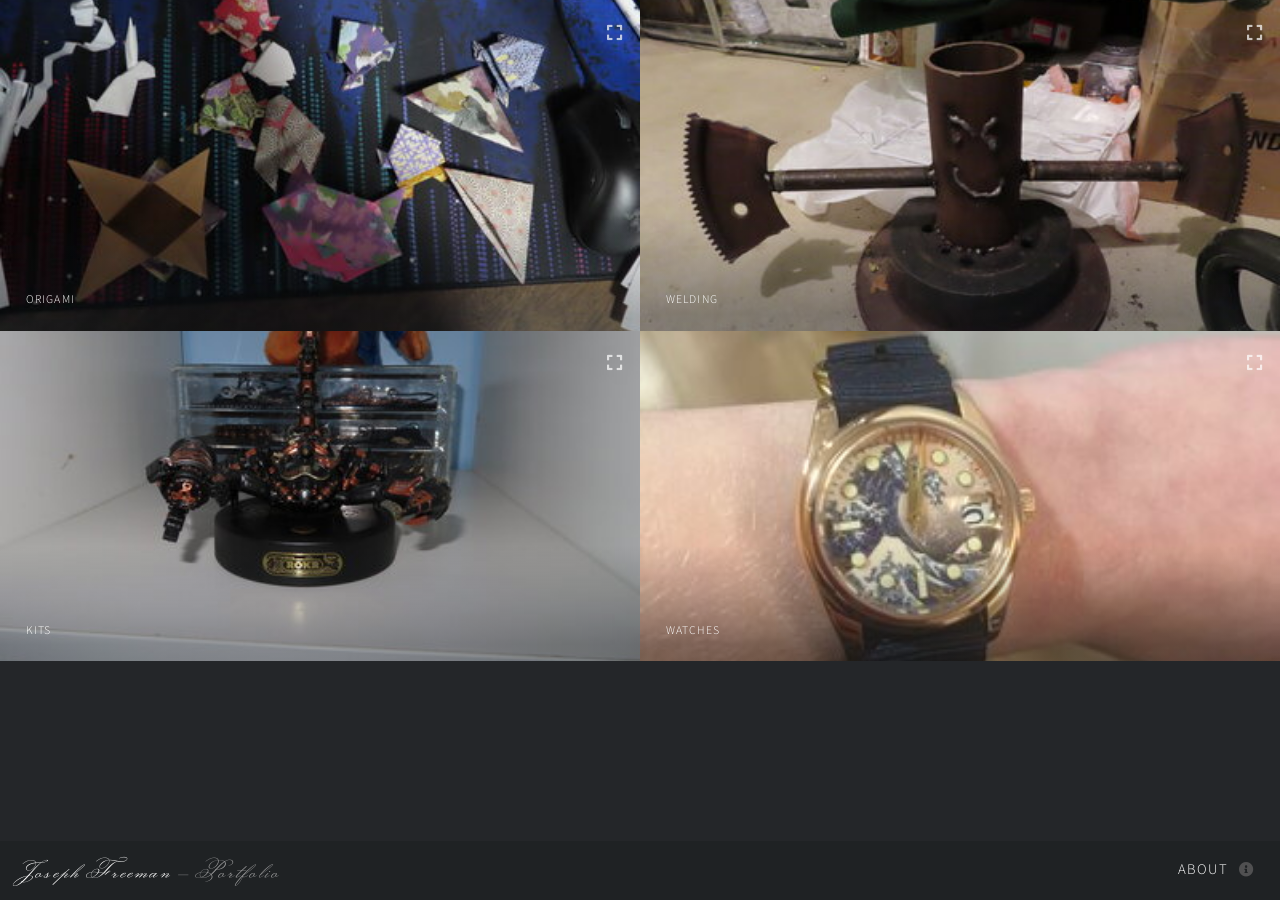
<file: index.html>
<!DOCTYPE HTML>
<!--
	Multiverse by HTML5 UP
	html5up.net | @ajlkn
	Free for personal and commercial use under the CCA 3.0 license (html5up.net/license)
-->
<html lang="en">
	<head>
		<!-- Primary SEO -->
		<title>Joseph Freeman Portfolio | Origami, Welding & Handcrafted Art</title>
		<meta name="description" content="The portfolio of Joseph Freeman — a maker working in origami, welded metal sculpture, model kits, and watch creation. Browse photos of paper folding, metal art, and more." />
		<meta name="keywords" content="Joseph Freeman, Joseph Freeman portfolio, Joe Freeman portfolio, origami artist, welding art, metal sculpture, handmade art portfolio" />
		<meta name="author" content="Joseph Freeman" />
		<meta name="robots" content="index, follow" />
		<link rel="canonical" href="https://josephfreemanportfolio.github.io/" />

		<meta charset="utf-8" />
		<meta name="viewport" content="width=device-width, initial-scale=1, user-scalable=no" />

		<!-- Open Graph (Facebook, LinkedIn, iMessage previews) -->
		<meta property="og:type" content="website" />
		<meta property="og:title" content="Joseph Freeman Portfolio | Origami, Welding & Handcrafted Art" />
		<meta property="og:description" content="The portfolio of Joseph Freeman — origami, welded metal sculpture, model kits, and watch creation." />
		<meta property="og:url" content="https://josephfreemanportfolio.github.io/" />
		<meta property="og:image" content="https://josephfreemanportfolio.github.io/images/thumbs/origami.jpg" />
		<meta property="og:site_name" content="Joseph Freeman Portfolio" />

		<!-- Twitter Card -->
		<meta name="twitter:card" content="summary_large_image" />
		<meta name="twitter:title" content="Joseph Freeman Portfolio" />
		<meta name="twitter:description" content="Origami, welding, kits, and watches — handcrafted art by Joseph Freeman." />
		<meta name="twitter:image" content="https://josephfreemanportfolio.github.io/images/thumbs/origami.jpg" />

		<!-- Structured Data: Person + WebSite (helps Google build a knowledge panel) -->
		<script type="application/ld+json">
		{
			"@context": "https://schema.org",
			"@type": "Person",
			"name": "Joseph Freeman",
			"url": "https://josephfreemanportfolio.github.io/",
			"jobTitle": "Artist & Maker",
			"description": "Joseph Freeman is an artist working in origami, welded metal sculpture, model kits, and watch creation.",
			"knowsAbout": ["Origami", "Welding", "Metal Sculpture", "Paper Folding", "Model Building"],
			"mainEntityOfPage": "https://josephfreemanportfolio.github.io/"
		}
		</script>
		<script type="application/ld+json">
		{
			"@context": "https://schema.org",
			"@type": "WebSite",
			"name": "Joseph Freeman Portfolio",
			"url": "https://josephfreemanportfolio.github.io/",
			"author": {
				"@type": "Person",
				"name": "Joseph Freeman"
			}
		}
		</script>

		<link rel="stylesheet" href="assets/css/main.css" />
		<noscript><link rel="stylesheet" href="assets/css/noscript.css" /></noscript>
		<link rel="preconnect" href="https://fonts.googleapis.com">
		<link rel="preconnect" href="https://fonts.gstatic.com" crossorigin>
		<link href="https://fonts.googleapis.com/css2?family=Monsieur+La+Doulaise&display=swap" rel="stylesheet">
	</head>
	<body class="is-preload">

		<!-- Wrapper -->
			<div id="wrapper">

				<!-- Header -->
					<header id="header">
						<h1><a href="index.html"><strong>Joseph Freeman</strong></a> — Portfolio</h1>
						<nav>
							<ul>
								<li><a href="#footer" class="icon solid fa-info-circle">About</a></li>
							</ul>
						</nav>
					</header>

				<!-- Main -->
					<div id="main">
						<!-- Origami Gallery -->
						<div class="gallery-group" data-gallery="origami">
							<button class="gallery-back">Back</button>
							<article class="thumb">
								<a href="images/gallery/origami/01-ALotOfOrigami.jpg" class="image"><img src="images/thumbs/origami.jpg" alt="Joseph Freeman origami collection — paper-folded frogs, cranes, dragons, and more" /></a>
								<h2>Origami</h2>
								<p>Paper-folded frogs, cranes, dragons, and more — handmade by Joseph Freeman.</p>
								<span class="expand-overlay"></span>
							</article>
							<a href="images/gallery/origami/02-4OrigamiFrogs.jpg" class="gallery-item" aria-label="Four origami frogs"></a>
							<a href="images/gallery/origami/03-6OrigamiFrogs.jpg" class="gallery-item" aria-label="Six origami frogs"></a>
							<a href="images/gallery/origami/04-6OrigamiFrogsStacked.jpg" class="gallery-item" aria-label="Six origami frogs stacked"></a>
							<a href="images/gallery/origami/05-OrigamiBookmarkOnPage.jpg" class="gallery-item" aria-label="Origami bookmark on a page"></a>
							<a href="images/gallery/origami/06-OrigamiBox.jpg" class="gallery-item" aria-label="Origami box"></a>
							<a href="images/gallery/origami/07-OrigamiCat.jpg" class="gallery-item" aria-label="Origami cat"></a>
							<a href="images/gallery/origami/08-OrigamiCicada.jpg" class="gallery-item" aria-label="Origami cicada"></a>
							<a href="images/gallery/origami/09-OrigamiCinema.jpg" class="gallery-item" aria-label="Origami cinema scene"></a>
							<a href="images/gallery/origami/10-OrigamiCrane.jpg" class="gallery-item" aria-label="Origami crane"></a>
							<a href="images/gallery/origami/11-OrigamiFrog.jpg" class="gallery-item" aria-label="Origami frog"></a>
							<a href="images/gallery/origami/12-OrigamiFrogRabbit.jpg" class="gallery-item" aria-label="Origami frog and rabbit"></a>
							<a href="images/gallery/origami/13-OrigamiHeart.jpg" class="gallery-item" aria-label="Origami heart"></a>
							<a href="images/gallery/origami/14-OrigamiOwl.jpg" class="gallery-item" aria-label="Origami owl"></a>
							<a href="images/gallery/origami/15-OrigamiParrotOnFinger.jpg" class="gallery-item" aria-label="Origami parrot on a finger"></a>
							<a href="images/gallery/origami/16-OrigamiParrotOnFlowers.jpg" class="gallery-item" aria-label="Origami parrot on flowers"></a>
							<a href="images/gallery/origami/17-OrigamiParrotWithDog.jpg" class="gallery-item" aria-label="Origami parrot with dog"></a>
							<a href="images/gallery/origami/18-OrigamiParrotWithDog2.jpg" class="gallery-item" aria-label="Origami parrot with dog, second view"></a>
							<a href="images/gallery/origami/19-OrigamiRabbit2.jpg" class="gallery-item" aria-label="Origami rabbit, second design"></a>
							<a href="images/gallery/origami/20-OrigamiTurtle.jpg" class="gallery-item" aria-label="Origami turtle"></a>
							<a href="images/gallery/origami/21-OrigamiTurtle2.jpg" class="gallery-item" aria-label="Origami turtle, second design"></a>
							<a href="images/gallery/origami/22-OrigamiRabbit.jpg" class="gallery-item" aria-label="Origami rabbit"></a>
							<a href="images/gallery/origami/23-OrigamiDragon1.jpg" class="gallery-item" aria-label="Origami dragon, first design"></a>
							<a href="images/gallery/origami/24-OrigamiDragon2.jpg" class="gallery-item" aria-label="Origami dragon, second design"></a>
						</div>

						<!-- Welding Gallery -->
						<div class="gallery-group" data-gallery="welding">
							<button class="gallery-back">Back</button>
							<article class="thumb">
								<a href="images/gallery/welding/01-GuyIWelded.jpg" class="image"><img src="images/thumbs/welding.jpg" alt="Welded metal sculpture by Joseph Freeman" /></a>
								<h2>Welding</h2>
								<p>Welded metal sculptures and steel art by Joseph Freeman.</p>
								<span class="expand-overlay"></span>
							</article>
							<a href="images/gallery/welding/02-AlotOfWeldedThings.jpg" class="gallery-item" aria-label="Collection of welded metal pieces"></a>
							<a href="images/gallery/welding/03-WeldedBirdHouse.jpg" class="gallery-item" aria-label="Welded metal birdhouse"></a>
							<a href="images/gallery/welding/04-WeldedCarAndFlowers.jpg" class="gallery-item" aria-label="Welded car and flowers sculpture"></a>
							<a href="images/gallery/welding/05-WeldedGuy.jpg" class="gallery-item" aria-label="Welded metal figure"></a>
							<a href="images/gallery/welding/06-WeldedHandAndFlowers.jpg" class="gallery-item" aria-label="Welded hand holding flowers"></a>
						</div>

						<!-- Kits Gallery -->
						<div class="gallery-group" data-gallery="kits">
							<button class="gallery-back">Back</button>
							<article class="thumb">
								<a href="images/gallery/kits/01-ScorpionKit.jpg" class="image"><img src="images/thumbs/kits.jpg" alt="Assembled model kits by Joseph Freeman" /></a>
								<h2>Kits</h2>
								<p>Assembled model kits — metal scorpions, wooden clocks, and other build projects.</p>
								<span class="expand-overlay"></span>
							</article>
							<a href="images/gallery/kits/02-WoodenOwlClockKit.jpg" class="gallery-item" aria-label="Wooden owl clock kit"></a>
						</div>

						<!-- Watch Gallery -->
						<div class="gallery-group" data-gallery="watch">
							<button class="gallery-back">Back</button>
							<article class="thumb">
								<a href="images/gallery/watch/01-Watch-on-wrist.jpg" class="image"><img src="images/thumbs/watch.jpg" alt="Watch from Joseph Freeman's collection, on wrist" /></a>
								<h2>Watches</h2>
								<p>From Joseph Freeman's watch creations.</p>
								<span class="expand-overlay"></span>
							</article>
							<a href="images/gallery/watch/02-Watch-on-desk.jpg" class="gallery-item" aria-label="Watch on a desk"></a>
						</div>
					</div>

				<!-- Footer -->
					<footer id="footer" class="panel">
						<div class="inner split">
							<div>
								<section>
									<h2>About Joseph Freeman</h2>
									<p>I'm Joseph Freeman — a maker who works across very different mediums. I fold origami (frogs, dragons, cranes, parrots), weld metal sculptures, build model kits, and create watches. This portfolio is a running gallery of what I've made. Each section is a clickable gallery, so tap through to see the full set.</p>
								</section>
								<section>
									<h2>Follow me on ...</h2>
									<ul class="icons">
									</ul>
								</section>
								<p class="copyright">
									&copy; Joseph Freeman. Design: <a href="http://html5up.net">HTML5 UP</a>.
								</p>
							</div>
							<div>
								<section>
									<h2>Get in touch</h2>
									<form method="post" action="#">
										<div class="fields">
											<div class="field half">
												<input type="text" name="name" id="name" placeholder="Name" />
											</div>
											<div class="field half">
												<input type="text" name="email" id="email" placeholder="Email" />
											</div>
											<div class="field">
												<textarea name="message" id="message" rows="4" placeholder="Message"></textarea>
											</div>
										</div>
										<ul class="actions">
											<li><input type="submit" value="Send" class="primary" /></li>
											<li><input type="reset" value="Reset" /></li>
										</ul>
									</form>
								</section>
							</div>
						</div>
					</footer>

			</div>

		<!-- Scripts -->
			<script src="assets/js/jquery.min.js"></script>
			<script src="assets/js/jquery.poptrox.min.js"></script>
			<script src="assets/js/browser.min.js"></script>
			<script src="assets/js/breakpoints.min.js"></script>
			<script src="assets/js/util.js"></script>
			<script src="assets/js/main.js"></script>

	</body>
</html>
</file>
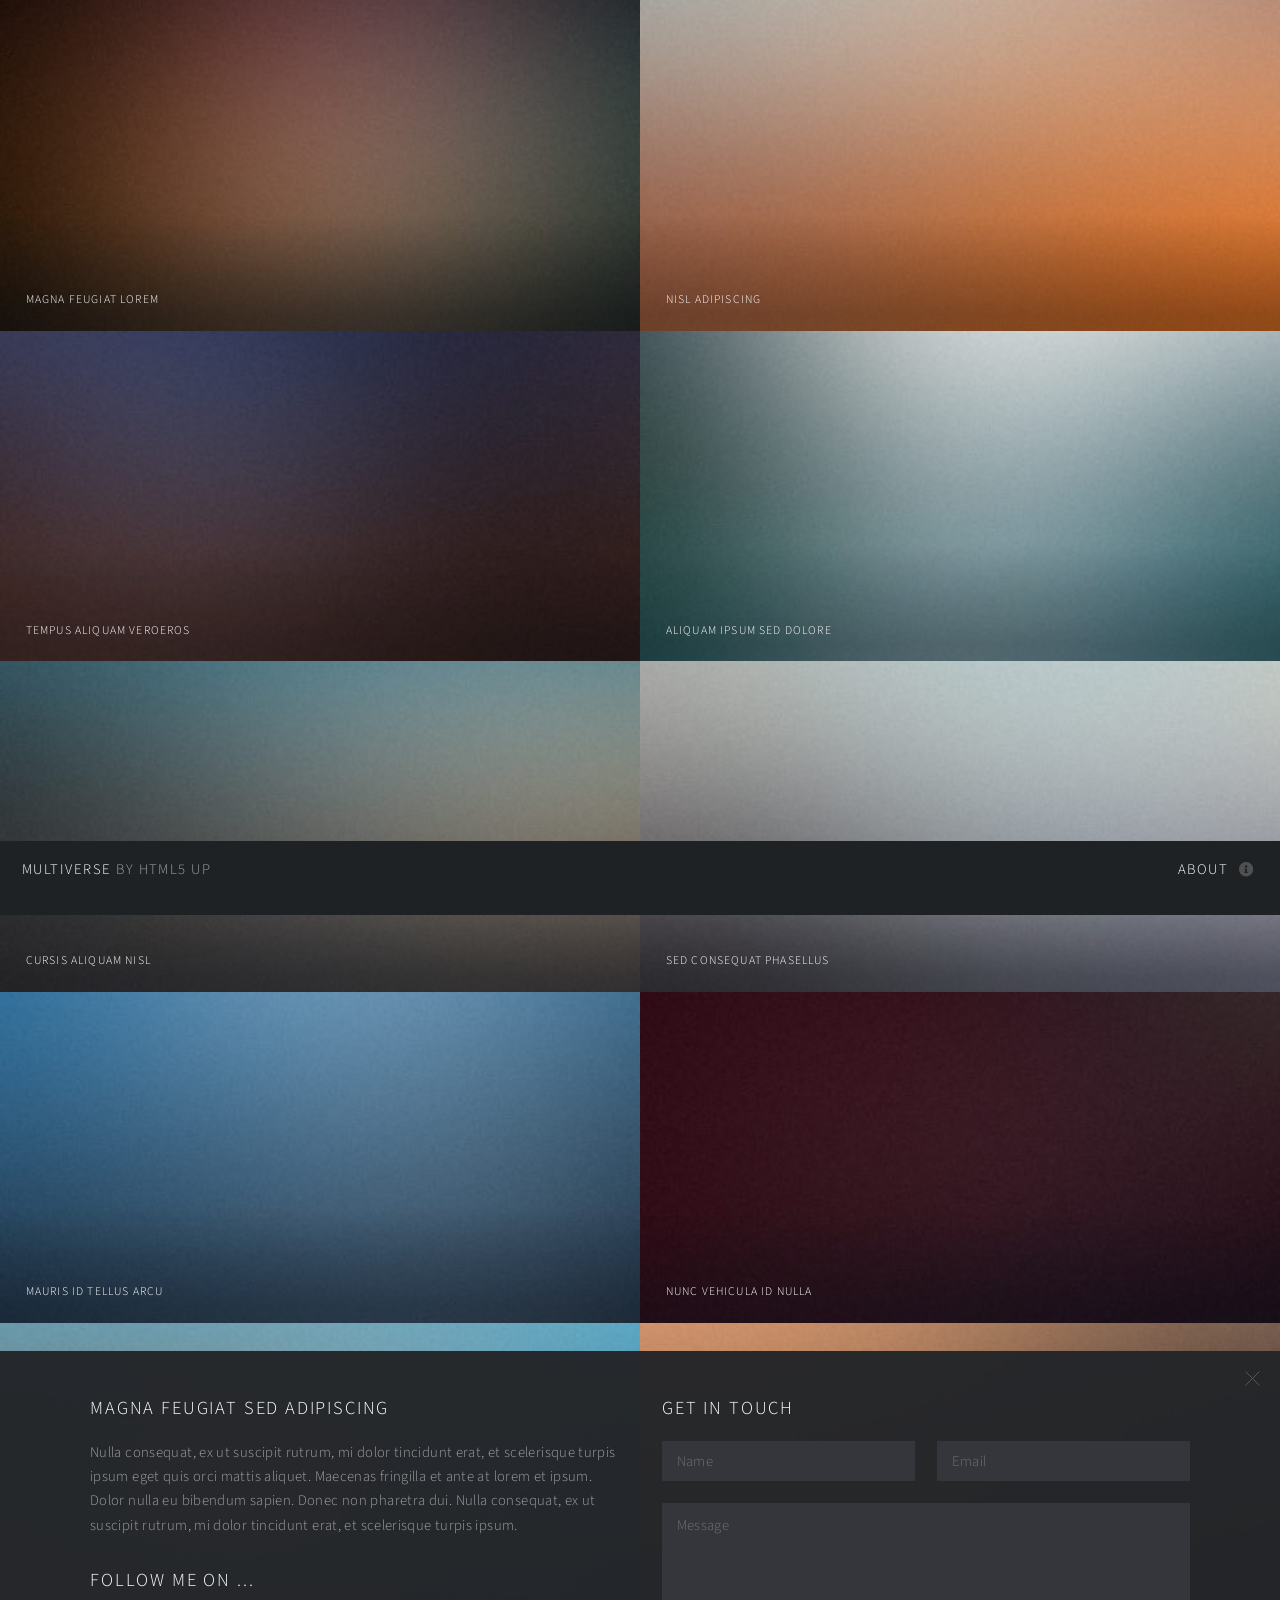
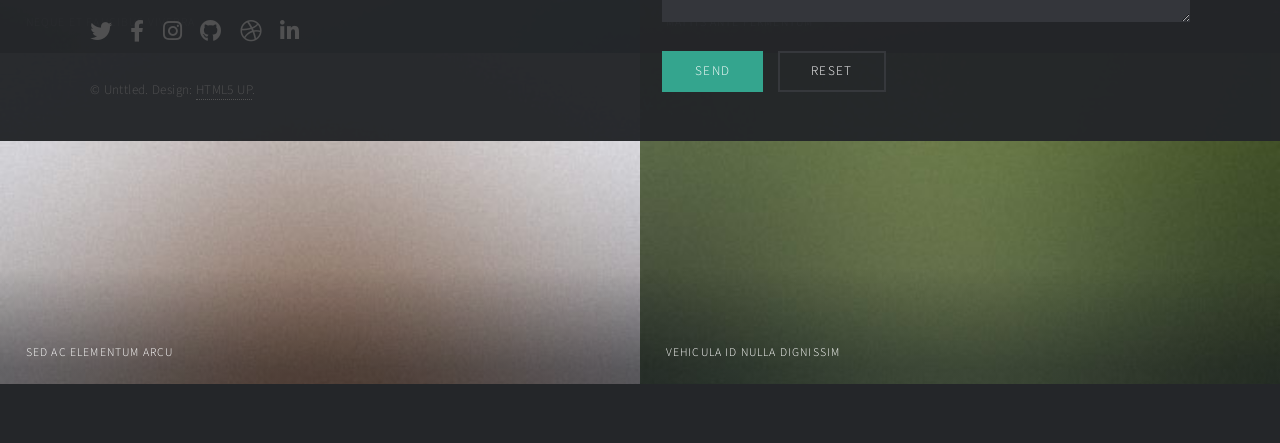
<file: html5up-multiverse/index.html>
<!DOCTYPE HTML>
<!--
	Multiverse by HTML5 UP
	html5up.net | @ajlkn
	Free for personal and commercial use under the CCA 3.0 license (html5up.net/license)
-->
<html>
	<head>
		<title>Multiverse by HTML5 UP</title>
		<meta charset="utf-8" />
		<meta name="viewport" content="width=device-width, initial-scale=1, user-scalable=no" />
		<link rel="stylesheet" href="assets/css/main.css" />
		<noscript><link rel="stylesheet" href="assets/css/noscript.css" /></noscript>
	</head>
	<body class="is-preload">

		<!-- Wrapper -->
			<div id="wrapper">

				<!-- Header -->
					<header id="header">
						<h1><a href="index.html"><strong>Multiverse</strong> by HTML5 UP</a></h1>
						<nav>
							<ul>
								<li><a href="#footer" class="icon solid fa-info-circle">About</a></li>
							</ul>
						</nav>
					</header>

				<!-- Main -->
					<div id="main">
						<article class="thumb">
							<a href="images/fulls/01.jpg" class="image"><img src="images/thumbs/01.jpg" alt="" /></a>
							<h2>Magna feugiat lorem</h2>
							<p>Nunc blandit nisi ligula magna sodales lectus elementum non. Integer id venenatis velit.</p>
						</article>
						<article class="thumb">
							<a href="images/fulls/02.jpg" class="image"><img src="images/thumbs/02.jpg" alt="" /></a>
							<h2>Nisl adipiscing</h2>
							<p>Nunc blandit nisi ligula magna sodales lectus elementum non. Integer id venenatis velit.</p>
						</article>
						<article class="thumb">
							<a href="images/fulls/03.jpg" class="image"><img src="images/thumbs/03.jpg" alt="" /></a>
							<h2>Tempus aliquam veroeros</h2>
							<p>Nunc blandit nisi ligula magna sodales lectus elementum non. Integer id venenatis velit.</p>
						</article>
						<article class="thumb">
							<a href="images/fulls/04.jpg" class="image"><img src="images/thumbs/04.jpg" alt="" /></a>
							<h2>Aliquam ipsum sed dolore</h2>
							<p>Nunc blandit nisi ligula magna sodales lectus elementum non. Integer id venenatis velit.</p>
						</article>
						<article class="thumb">
							<a href="images/fulls/05.jpg" class="image"><img src="images/thumbs/05.jpg" alt="" /></a>
							<h2>Cursis aliquam nisl</h2>
							<p>Nunc blandit nisi ligula magna sodales lectus elementum non. Integer id venenatis velit.</p>
						</article>
						<article class="thumb">
							<a href="images/fulls/06.jpg" class="image"><img src="images/thumbs/06.jpg" alt="" /></a>
							<h2>Sed consequat phasellus</h2>
							<p>Nunc blandit nisi ligula magna sodales lectus elementum non. Integer id venenatis velit.</p>
						</article>
						<article class="thumb">
							<a href="images/fulls/07.jpg" class="image"><img src="images/thumbs/07.jpg" alt="" /></a>
							<h2>Mauris id tellus arcu</h2>
							<p>Nunc blandit nisi ligula magna sodales lectus elementum non. Integer id venenatis velit.</p>
						</article>
						<article class="thumb">
							<a href="images/fulls/08.jpg" class="image"><img src="images/thumbs/08.jpg" alt="" /></a>
							<h2>Nunc vehicula id nulla</h2>
							<p>Nunc blandit nisi ligula magna sodales lectus elementum non. Integer id venenatis velit.</p>
						</article>
						<article class="thumb">
							<a href="images/fulls/09.jpg" class="image"><img src="images/thumbs/09.jpg" alt="" /></a>
							<h2>Neque et faucibus viverra</h2>
							<p>Nunc blandit nisi ligula magna sodales lectus elementum non. Integer id venenatis velit.</p>
						</article>
						<article class="thumb">
							<a href="images/fulls/10.jpg" class="image"><img src="images/thumbs/10.jpg" alt="" /></a>
							<h2>Mattis ante fermentum</h2>
							<p>Nunc blandit nisi ligula magna sodales lectus elementum non. Integer id venenatis velit.</p>
						</article>
						<article class="thumb">
							<a href="images/fulls/11.jpg" class="image"><img src="images/thumbs/11.jpg" alt="" /></a>
							<h2>Sed ac elementum arcu</h2>
							<p>Nunc blandit nisi ligula magna sodales lectus elementum non. Integer id venenatis velit.</p>
						</article>
						<article class="thumb">
							<a href="images/fulls/12.jpg" class="image"><img src="images/thumbs/12.jpg" alt="" /></a>
							<h2>Vehicula id nulla dignissim</h2>
							<p>Nunc blandit nisi ligula magna sodales lectus elementum non. Integer id venenatis velit.</p>
						</article>
					</div>

				<!-- Footer -->
					<footer id="footer" class="panel">
						<div class="inner split">
							<div>
								<section>
									<h2>Magna feugiat sed adipiscing</h2>
									<p>Nulla consequat, ex ut suscipit rutrum, mi dolor tincidunt erat, et scelerisque turpis ipsum eget quis orci mattis aliquet. Maecenas fringilla et ante at lorem et ipsum. Dolor nulla eu bibendum sapien. Donec non pharetra dui. Nulla consequat, ex ut suscipit rutrum, mi dolor tincidunt erat, et scelerisque turpis ipsum.</p>
								</section>
								<section>
									<h2>Follow me on ...</h2>
									<ul class="icons">
										<li><a href="#" class="icon brands fa-twitter"><span class="label">Twitter</span></a></li>
										<li><a href="#" class="icon brands fa-facebook-f"><span class="label">Facebook</span></a></li>
										<li><a href="#" class="icon brands fa-instagram"><span class="label">Instagram</span></a></li>
										<li><a href="#" class="icon brands fa-github"><span class="label">GitHub</span></a></li>
										<li><a href="#" class="icon brands fa-dribbble"><span class="label">Dribbble</span></a></li>
										<li><a href="#" class="icon brands fa-linkedin-in"><span class="label">LinkedIn</span></a></li>
									</ul>
								</section>
								<p class="copyright">
									&copy; Unttled. Design: <a href="http://html5up.net">HTML5 UP</a>.
								</p>
							</div>
							<div>
								<section>
									<h2>Get in touch</h2>
									<form method="post" action="#">
										<div class="fields">
											<div class="field half">
												<input type="text" name="name" id="name" placeholder="Name" />
											</div>
											<div class="field half">
												<input type="text" name="email" id="email" placeholder="Email" />
											</div>
											<div class="field">
												<textarea name="message" id="message" rows="4" placeholder="Message"></textarea>
											</div>
										</div>
										<ul class="actions">
											<li><input type="submit" value="Send" class="primary" /></li>
											<li><input type="reset" value="Reset" /></li>
										</ul>
									</form>
								</section>
							</div>
						</div>
					</footer>

			</div>

		<!-- Scripts -->
			<script src="assets/js/jquery.min.js"></script>
			<script src="assets/js/jquery.poptrox.min.js"></script>
			<script src="assets/js/browser.min.js"></script>
			<script src="assets/js/breakpoints.min.js"></script>
			<script src="assets/js/util.js"></script>
			<script src="assets/js/main.js"></script>

	</body>
</html>
</file>
<file: assets/css/noscript.css>
/*
	Multiverse by HTML5 UP
	html5up.net | @ajlkn
	Free for personal and commercial use under the CCA 3.0 license (html5up.net/license)
*/

/* Wrapper */

	body.is-preload #wrapper:before {
		display: none;
	}

/* Main */

	body.is-preload #main .thumb {
		pointer-events: auto;
		opacity: 1;
	}

/* Header */

	body.is-preload #header {
		-moz-transform: none;
		-webkit-transform: none;
		-ms-transform: none;
		transform: none;
	}
</file>
<file: html5up-multiverse/assets/css/noscript.css>
/*
	Multiverse by HTML5 UP
	html5up.net | @ajlkn
	Free for personal and commercial use under the CCA 3.0 license (html5up.net/license)
*/

/* Wrapper */

	body.is-preload #wrapper:before {
		display: none;
	}

/* Main */

	body.is-preload #main .thumb {
		pointer-events: auto;
		opacity: 1;
	}

/* Header */

	body.is-preload #header {
		-moz-transform: none;
		-webkit-transform: none;
		-ms-transform: none;
		transform: none;
	}
</file>
<file: assets/css/main.css>
@import url(fontawesome-all.min.css);
@import url("https://fonts.googleapis.com/css?family=Source+Sans+Pro:300,300italic,400,400italic");

/*
	Multiverse by HTML5 UP
	html5up.net | @ajlkn
	Free for personal and commercial use under the CCA 3.0 license (html5up.net/license)
*/

@-moz-keyframes spinner {
	0% {
		-moz-transform: rotate(0deg);
		-webkit-transform: rotate(0deg);
		-ms-transform: rotate(0deg);
		transform: rotate(0deg);
	}

	100% {
		-moz-transform: rotate(359deg);
		-webkit-transform: rotate(359deg);
		-ms-transform: rotate(359deg);
		transform: rotate(359deg);
	}
}

@-webkit-keyframes spinner {
	0% {
		-moz-transform: rotate(0deg);
		-webkit-transform: rotate(0deg);
		-ms-transform: rotate(0deg);
		transform: rotate(0deg);
	}

	100% {
		-moz-transform: rotate(359deg);
		-webkit-transform: rotate(359deg);
		-ms-transform: rotate(359deg);
		transform: rotate(359deg);
	}
}

@-ms-keyframes spinner {
	0% {
		-moz-transform: rotate(0deg);
		-webkit-transform: rotate(0deg);
		-ms-transform: rotate(0deg);
		transform: rotate(0deg);
	}

	100% {
		-moz-transform: rotate(359deg);
		-webkit-transform: rotate(359deg);
		-ms-transform: rotate(359deg);
		transform: rotate(359deg);
	}
}

@keyframes spinner {
	0% {
		-moz-transform: rotate(0deg);
		-webkit-transform: rotate(0deg);
		-ms-transform: rotate(0deg);
		transform: rotate(0deg);
	}

	100% {
		-moz-transform: rotate(359deg);
		-webkit-transform: rotate(359deg);
		-ms-transform: rotate(359deg);
		transform: rotate(359deg);
	}
}

html, body, div, span, applet, object,
iframe, h1, h2, h3, h4, h5, h6, p, blockquote,
pre, a, abbr, acronym, address, big, cite,
code, del, dfn, em, img, ins, kbd, q, s, samp,
small, strike, strong, sub, sup, tt, var, b,
u, i, center, dl, dt, dd, ol, ul, li, fieldset,
form, label, legend, table, caption, tbody,
tfoot, thead, tr, th, td, article, aside,
canvas, details, embed, figure, figcaption,
footer, header, hgroup, menu, nav, output, ruby,
section, summary, time, mark, audio, video {
	margin: 0;
	padding: 0;
	border: 0;
	font-size: 100%;
	font: inherit;
	vertical-align: baseline;}

article, aside, details, figcaption, figure,
footer, header, hgroup, menu, nav, section {
	display: block;}

body {
	line-height: 1;
}

ol, ul {
	list-style: none;
}

blockquote, q {
	quotes: none;
}

	blockquote:before, blockquote:after, q:before, q:after {
		content: '';
		content: none;
	}

table {
	border-collapse: collapse;
	border-spacing: 0;
}

body {
	-webkit-text-size-adjust: none;
}

mark {
	background-color: transparent;
	color: inherit;
}

input::-moz-focus-inner {
	border: 0;
	padding: 0;
}

input, select, textarea {
	-moz-appearance: none;
	-webkit-appearance: none;
	-ms-appearance: none;
	appearance: none;
}

/* Basic */

	@-ms-viewport {
		width: device-width;
	}

	body {
		-ms-overflow-style: scrollbar;
	}

	@media screen and (max-width: 480px) {

		html, body {
			min-width: 320px;
		}

	}

	html {
		box-sizing: border-box;
	}

	*, *:before, *:after {
		box-sizing: inherit;
	}

	body {
		background: #242629;
	}

		body.is-preload *, body.is-preload *:before, body.is-preload *:after {
			-moz-animation: none !important;
			-webkit-animation: none !important;
			-ms-animation: none !important;
			animation: none !important;
			-moz-transition: none !important;
			-webkit-transition: none !important;
			-ms-transition: none !important;
			transition: none !important;
		}

		body.is-resizing *, body.is-resizing *:before, body.is-resizing *:after {
			-moz-animation: none !important;
			-webkit-animation: none !important;
			-ms-animation: none !important;
			animation: none !important;
			-moz-transition: none !important;
			-webkit-transition: none !important;
			-ms-transition: none !important;
			transition: none !important;
		}

/* Type */

	body, input, select, textarea {
		color: #a0a0a1;
		font-family: "Source Sans Pro", Helvetica, sans-serif;
		font-size: 15pt;
		font-weight: 300;
		letter-spacing: 0.025em;
		line-height: 1.65;
	}

		@media screen and (max-width: 1680px) {

			body, input, select, textarea {
				font-size: 11pt;
			}

		}

	a {
		-moz-transition: color 0.2s ease-in-out, border-bottom-color 0.2s ease-in-out;
		-webkit-transition: color 0.2s ease-in-out, border-bottom-color 0.2s ease-in-out;
		-ms-transition: color 0.2s ease-in-out, border-bottom-color 0.2s ease-in-out;
		transition: color 0.2s ease-in-out, border-bottom-color 0.2s ease-in-out;
		border-bottom: dotted 1px;
		color: #34a58e;
		text-decoration: none;
	}

		a:hover {
			border-bottom-color: transparent;
			color: #34a58e !important;
		}

	strong, b {
		color: #ffffff;
		font-weight: 300;
	}

	em, i {
		font-style: italic;
	}

	p {
		margin: 0 0 2em 0;
	}

	h1, h2, h3, h4, h5, h6 {
		color: #ffffff;
		font-weight: 300;
		letter-spacing: 0.1em;
		line-height: 1.5;
		margin: 0 0 1em 0;
		text-transform: uppercase;
	}

		h1 a, h2 a, h3 a, h4 a, h5 a, h6 a {
			color: inherit;
			text-decoration: none;
		}

	h1 {
		font-size: 2em;
	}

	h2 {
		font-size: 1.25em;
	}

	h3 {
		font-size: 1.1em;
	}

	h4 {
		font-size: 1em;
	}

	h5 {
		font-size: 0.9em;
	}

	h6 {
		font-size: 0.7em;
	}

	@media screen and (max-width: 736px) {

		h2 {
			font-size: 1em;
		}

		h3 {
			font-size: 0.9em;
		}

		h4 {
			font-size: 0.8em;
		}

		h5 {
			font-size: 0.7em;
		}

		h6 {
			font-size: 0.7em;
		}

	}

	sub {
		font-size: 0.8em;
		position: relative;
		top: 0.5em;
	}

	sup {
		font-size: 0.8em;
		position: relative;
		top: -0.5em;
	}

	blockquote {
		border-left: 4px #36383c;
		font-style: italic;
		margin: 0 0 2em 0;
		padding: 0.5em 0 0.5em 2em;
	}

	code {
		background: #34363b;
		border: solid 1px #36383c;
		font-family: "Courier New", monospace;
		font-size: 0.9em;
		margin: 0 0.25em;
		padding: 0.25em 0.65em;
	}

	pre {
		-webkit-overflow-scrolling: touch;
		font-family: "Courier New", monospace;
		font-size: 0.9em;
		margin: 0 0 2em 0;
	}

		pre code {
			display: block;
			line-height: 1.75;
			padding: 1em 1.5em;
			overflow-x: auto;
		}

	hr {
		border: 0;
		border-bottom: solid 1px #36383c;
		margin: 2em 0;
	}

		hr.major {
			margin: 3em 0;
		}

	.align-left {
		text-align: left;
	}

	.align-center {
		text-align: center;
	}

	.align-right {
		text-align: right;
	}

/* Button */

	input[type="submit"],
	input[type="reset"],
	input[type="button"],
	button,
	.button {
		-moz-appearance: none;
		-webkit-appearance: none;
		-ms-appearance: none;
		appearance: none;
		-moz-transition: background-color 0.2s ease-in-out, box-shadow 0.2s ease-in-out, color 0.2s ease-in-out;
		-webkit-transition: background-color 0.2s ease-in-out, box-shadow 0.2s ease-in-out, color 0.2s ease-in-out;
		-ms-transition: background-color 0.2s ease-in-out, box-shadow 0.2s ease-in-out, color 0.2s ease-in-out;
		transition: background-color 0.2s ease-in-out, box-shadow 0.2s ease-in-out, color 0.2s ease-in-out;
		background-color: transparent;
		border: 0;
		border-radius: 0;
		box-shadow: inset 0 0 0 2px #36383c;
		color: #ffffff !important;
		cursor: pointer;
		display: inline-block;
		font-size: 0.9em;
		font-weight: 300;
		height: 3.05556em;
		letter-spacing: 0.1em;
		line-height: 3.05556em;
		padding: 0 2.5em;
		text-align: center;
		text-decoration: none;
		text-transform: uppercase;
		white-space: nowrap;
	}

		input[type="submit"]:hover,
		input[type="reset"]:hover,
		input[type="button"]:hover,
		button:hover,
		.button:hover {
			box-shadow: inset 0 0 0 2px #34a58e;
			color: #34a58e !important;
		}

			input[type="submit"]:hover:active,
			input[type="reset"]:hover:active,
			input[type="button"]:hover:active,
			button:hover:active,
			.button:hover:active {
				background-color: rgba(52, 165, 142, 0.15);
				color: #34a58e !important;
			}

		input[type="submit"].icon,
		input[type="reset"].icon,
		input[type="button"].icon,
		button.icon,
		.button.icon {
			padding-left: 1.35em;
		}

			input[type="submit"].icon:before,
			input[type="reset"].icon:before,
			input[type="button"].icon:before,
			button.icon:before,
			.button.icon:before {
				margin-right: 0.5em;
			}

		input[type="submit"].fit,
		input[type="reset"].fit,
		input[type="button"].fit,
		button.fit,
		.button.fit {
			width: 100%;
		}

		input[type="submit"].small,
		input[type="reset"].small,
		input[type="button"].small,
		button.small,
		.button.small {
			font-size: 0.8em;
		}

		input[type="submit"].large,
		input[type="reset"].large,
		input[type="button"].large,
		button.large,
		.button.large {
			font-size: 1.35em;
		}

		input[type="submit"].primary,
		input[type="reset"].primary,
		input[type="button"].primary,
		button.primary,
		.button.primary {
			background-color: #34a58e;
			box-shadow: none;
		}

			input[type="submit"].primary:hover,
			input[type="reset"].primary:hover,
			input[type="button"].primary:hover,
			button.primary:hover,
			.button.primary:hover {
				background-color: #47c5ab;
				color: #ffffff !important;
			}

				input[type="submit"].primary:hover:active,
				input[type="reset"].primary:hover:active,
				input[type="button"].primary:hover:active,
				button.primary:hover:active,
				.button.primary:hover:active {
					background-color: #287e6d;
				}

		input[type="submit"].disabled, input[type="submit"]:disabled,
		input[type="reset"].disabled,
		input[type="reset"]:disabled,
		input[type="button"].disabled,
		input[type="button"]:disabled,
		button.disabled,
		button:disabled,
		.button.disabled,
		.button:disabled {
			pointer-events: none;
			opacity: 0.35;
		}

/* Form */

	form {
		margin: 0 0 2em 0;
	}

		form > :last-child {
			margin-bottom: 0;
		}

		form > .fields {
			display: -moz-flex;
			display: -webkit-flex;
			display: -ms-flex;
			display: flex;
			-moz-flex-wrap: wrap;
			-webkit-flex-wrap: wrap;
			-ms-flex-wrap: wrap;
			flex-wrap: wrap;
			width: calc(100% + 3em);
			margin: -1.5em 0 2em -1.5em;
		}

			form > .fields > .field {
				-moz-flex-grow: 0;
				-webkit-flex-grow: 0;
				-ms-flex-grow: 0;
				flex-grow: 0;
				-moz-flex-shrink: 0;
				-webkit-flex-shrink: 0;
				-ms-flex-shrink: 0;
				flex-shrink: 0;
				padding: 1.5em 0 0 1.5em;
				width: calc(100% - 1.5em);
			}

				form > .fields > .field.half {
					width: calc(50% - 0.75em);
				}

				form > .fields > .field.third {
					width: calc(100%/3 - 0.5em);
				}

				form > .fields > .field.quarter {
					width: calc(25% - 0.375em);
				}

		@media screen and (max-width: 736px) {

			form > .fields {
				width: calc(100% + 3em);
				margin: -1.5em 0 2em -1.5em;
			}

				form > .fields > .field {
					padding: 1.5em 0 0 1.5em;
					width: calc(100% - 1.5em);
				}

					form > .fields > .field.half {
						width: calc(100% - 1.5em);
					}

					form > .fields > .field.third {
						width: calc(100% - 1.5em);
					}

					form > .fields > .field.quarter {
						width: calc(100% - 1.5em);
					}

		}

	label {
		color: #ffffff;
		display: block;
		font-size: 0.9em;
		font-weight: 300;
		margin: 0 0 1em 0;
	}

	input[type="text"],
	input[type="password"],
	input[type="email"],
	input[type="tel"],
	input[type="search"],
	input[type="url"],
	select,
	textarea {
		-moz-appearance: none;
		-webkit-appearance: none;
		-ms-appearance: none;
		appearance: none;
		background: #34363b;
		border: 0;
		border-radius: 0;
		color: #a0a0a1;
		display: block;
		outline: 0;
		padding: 0 1em;
		text-decoration: none;
		width: 100%;
	}

		input[type="text"]:invalid,
		input[type="password"]:invalid,
		input[type="email"]:invalid,
		input[type="tel"]:invalid,
		input[type="search"]:invalid,
		input[type="url"]:invalid,
		select:invalid,
		textarea:invalid {
			box-shadow: none;
		}

		input[type="text"]:focus,
		input[type="password"]:focus,
		input[type="email"]:focus,
		input[type="tel"]:focus,
		input[type="search"]:focus,
		input[type="url"]:focus,
		select:focus,
		textarea:focus {
			box-shadow: inset 0 0 0 2px #34a58e;
		}

	select {
		background-image: url("data:image/svg+xml;charset=utf8,%3Csvg xmlns='http://www.w3.org/2000/svg' width='40' height='40' preserveAspectRatio='none' viewBox='0 0 40 40'%3E%3Cpath d='M9.4,12.3l10.4,10.4l10.4-10.4c0.2-0.2,0.5-0.4,0.9-0.4c0.3,0,0.6,0.1,0.9,0.4l3.3,3.3c0.2,0.2,0.4,0.5,0.4,0.9 c0,0.4-0.1,0.6-0.4,0.9L20.7,31.9c-0.2,0.2-0.5,0.4-0.9,0.4c-0.3,0-0.6-0.1-0.9-0.4L4.3,17.3c-0.2-0.2-0.4-0.5-0.4-0.9 c0-0.4,0.1-0.6,0.4-0.9l3.3-3.3c0.2-0.2,0.5-0.4,0.9-0.4S9.1,12.1,9.4,12.3z' fill='%2336383c' /%3E%3C/svg%3E");
		background-size: 1.25rem;
		background-repeat: no-repeat;
		background-position: calc(100% - 1rem) center;
		height: 2.75em;
		padding-right: 2.75em;
		text-overflow: ellipsis;
	}

		select option {
			color: #ffffff;
			background: #242629;
		}

		select:focus::-ms-value {
			background-color: transparent;
		}

		select::-ms-expand {
			display: none;
		}

	input[type="text"],
	input[type="password"],
	input[type="email"],
	input[type="tel"],
	input[type="search"],
	input[type="url"],
	select {
		height: 2.75em;
	}

	textarea {
		padding: 0.75em 1em;
	}

	input[type="checkbox"],
	input[type="radio"] {
		-moz-appearance: none;
		-webkit-appearance: none;
		-ms-appearance: none;
		appearance: none;
		display: block;
		float: left;
		margin-right: -2em;
		opacity: 0;
		width: 1em;
		z-index: -1;
	}

		input[type="checkbox"] + label,
		input[type="radio"] + label {
			text-decoration: none;
			color: #a0a0a1;
			cursor: pointer;
			display: inline-block;
			font-size: 1em;
			font-weight: 300;
			padding-left: 2.4em;
			padding-right: 0.75em;
			position: relative;
		}

			input[type="checkbox"] + label:before,
			input[type="radio"] + label:before {
				-moz-osx-font-smoothing: grayscale;
				-webkit-font-smoothing: antialiased;
				display: inline-block;
				font-style: normal;
				font-variant: normal;
				text-rendering: auto;
				line-height: 1;
				text-transform: none !important;
				font-family: 'Font Awesome 5 Free';
				font-weight: 900;
			}

			input[type="checkbox"] + label:before,
			input[type="radio"] + label:before {
				background: #34363b;
				content: '';
				display: inline-block;
				font-size: 0.8em;
				height: 2.0625em;
				left: 0;
				line-height: 2.0625em;
				position: absolute;
				text-align: center;
				top: 0;
				width: 2.0625em;
			}

		input[type="checkbox"]:checked + label:before,
		input[type="radio"]:checked + label:before {
			background: #34a58e;
			border-color: #34a58e;
			color: #ffffff;
			content: '\f00c';
		}

		input[type="checkbox"]:focus + label:before,
		input[type="radio"]:focus + label:before {
			box-shadow: 0 0 0 2px #34a58e;
		}

	input[type="radio"] + label:before {
		border-radius: 100%;
	}

	::-webkit-input-placeholder {
		color: #707071 !important;
		opacity: 1.0;
	}

	:-moz-placeholder {
		color: #707071 !important;
		opacity: 1.0;
	}

	::-moz-placeholder {
		color: #707071 !important;
		opacity: 1.0;
	}

	:-ms-input-placeholder {
		color: #707071 !important;
		opacity: 1.0;
	}

/* Icon */

	.icon {
		text-decoration: none;
		border-bottom: none;
		position: relative;
	}

		.icon:before {
			-moz-osx-font-smoothing: grayscale;
			-webkit-font-smoothing: antialiased;
			display: inline-block;
			font-style: normal;
			font-variant: normal;
			text-rendering: auto;
			line-height: 1;
			text-transform: none !important;
			font-family: 'Font Awesome 5 Free';
			font-weight: 400;
		}

		.icon > .label {
			display: none;
		}

		.icon:before {
			line-height: inherit;
		}

		.icon.solid:before {
			font-weight: 900;
		}

		.icon.brands:before {
			font-family: 'Font Awesome 5 Brands';
		}

/* List */

	ol {
		list-style: decimal;
		margin: 0 0 2em 0;
		padding-left: 1.25em;
	}

		ol li {
			padding-left: 0.25em;
		}

	ul {
		list-style: disc;
		margin: 0 0 2em 0;
		padding-left: 1em;
	}

		ul li {
			padding-left: 0.5em;
		}

		ul.alt {
			list-style: none;
			padding-left: 0;
		}

			ul.alt li {
				border-top: solid 1px #36383c;
				padding: 0.5em 0;
			}

				ul.alt li:first-child {
					border-top: 0;
					padding-top: 0;
				}

	dl {
		margin: 0 0 2em 0;
	}

		dl dt {
			display: block;
			font-weight: 300;
			margin: 0 0 1em 0;
		}

		dl dd {
			margin-left: 2em;
		}

/* Actions */

	ul.actions {
		display: -moz-flex;
		display: -webkit-flex;
		display: -ms-flex;
		display: flex;
		cursor: default;
		list-style: none;
		margin-left: -1em;
		padding-left: 0;
	}

		ul.actions li {
			padding: 0 0 0 1em;
			vertical-align: middle;
		}

		ul.actions.special {
			-moz-justify-content: center;
			-webkit-justify-content: center;
			-ms-justify-content: center;
			justify-content: center;
			width: 100%;
			margin-left: 0;
		}

			ul.actions.special li:first-child {
				padding-left: 0;
			}

		ul.actions.stacked {
			-moz-flex-direction: column;
			-webkit-flex-direction: column;
			-ms-flex-direction: column;
			flex-direction: column;
			margin-left: 0;
		}

			ul.actions.stacked li {
				padding: 1.3em 0 0 0;
			}

				ul.actions.stacked li:first-child {
					padding-top: 0;
				}

		ul.actions.fit {
			width: calc(100% + 1em);
		}

			ul.actions.fit li {
				-moz-flex-grow: 1;
				-webkit-flex-grow: 1;
				-ms-flex-grow: 1;
				flex-grow: 1;
				-moz-flex-shrink: 1;
				-webkit-flex-shrink: 1;
				-ms-flex-shrink: 1;
				flex-shrink: 1;
				width: 100%;
			}

				ul.actions.fit li > * {
					width: 100%;
				}

			ul.actions.fit.stacked {
				width: 100%;
			}

		@media screen and (max-width: 480px) {

			ul.actions:not(.fixed) {
				-moz-flex-direction: column;
				-webkit-flex-direction: column;
				-ms-flex-direction: column;
				flex-direction: column;
				margin-left: 0;
				width: 100% !important;
			}

				ul.actions:not(.fixed) li {
					-moz-flex-grow: 1;
					-webkit-flex-grow: 1;
					-ms-flex-grow: 1;
					flex-grow: 1;
					-moz-flex-shrink: 1;
					-webkit-flex-shrink: 1;
					-ms-flex-shrink: 1;
					flex-shrink: 1;
					padding: 1em 0 0 0;
					text-align: center;
					width: 100%;
				}

					ul.actions:not(.fixed) li > * {
						width: 100%;
					}

					ul.actions:not(.fixed) li:first-child {
						padding-top: 0;
					}

					ul.actions:not(.fixed) li input[type="submit"],
					ul.actions:not(.fixed) li input[type="reset"],
					ul.actions:not(.fixed) li input[type="button"],
					ul.actions:not(.fixed) li button,
					ul.actions:not(.fixed) li .button {
						width: 100%;
					}

						ul.actions:not(.fixed) li input[type="submit"].icon:before,
						ul.actions:not(.fixed) li input[type="reset"].icon:before,
						ul.actions:not(.fixed) li input[type="button"].icon:before,
						ul.actions:not(.fixed) li button.icon:before,
						ul.actions:not(.fixed) li .button.icon:before {
							margin-left: -0.5rem;
						}

		}

/* Icons */

	ul.icons {
		cursor: default;
		list-style: none;
		padding-left: 0;
	}

		ul.icons li {
			display: inline-block;
			padding: 0 1em 0 0;
		}

			ul.icons li:last-child {
				padding-right: 0;
			}

			ul.icons li .icon {
				color: #505051;
			}

				ul.icons li .icon:before {
					font-size: 1.5em;
				}

/* Table */

	.table-wrapper {
		-webkit-overflow-scrolling: touch;
		overflow-x: auto;
	}

	table {
		margin: 0 0 2em 0;
		width: 100%;
	}

		table tbody tr {
			border: solid 1px #36383c;
			border-left: 0;
			border-right: 0;
		}

			table tbody tr:nth-child(2n + 1) {
				background-color: #34363b;
			}

		table td {
			padding: 0.75em 0.75em;
		}

		table th {
			color: #ffffff;
			font-size: 0.9em;
			font-weight: 300;
			padding: 0 0.75em 0.75em 0.75em;
			text-align: left;
		}

		table thead {
			border-bottom: solid 2px #36383c;
		}

		table tfoot {
			border-top: solid 2px #36383c;
		}

		table.alt {
			border-collapse: separate;
		}

			table.alt tbody tr td {
				border: solid 1px #36383c;
				border-left-width: 0;
				border-top-width: 0;
			}

				table.alt tbody tr td:first-child {
					border-left-width: 1px;
				}

			table.alt tbody tr:first-child td {
				border-top-width: 1px;
			}

			table.alt thead {
				border-bottom: 0;
			}

			table.alt tfoot {
				border-top: 0;
			}

/* Panel */

	.panel {
		padding: 4em 4em 2em 4em ;
		-moz-transform: translateY(100vh);
		-webkit-transform: translateY(100vh);
		-ms-transform: translateY(100vh);
		transform: translateY(100vh);
		-moz-transition: -moz-transform 0.5s ease;
		-webkit-transition: -webkit-transform 0.5s ease;
		-ms-transition: -ms-transform 0.5s ease;
		transition: transform 0.5s ease;
		-webkit-overflow-scrolling: touch;
		background: rgba(36, 38, 41, 0.975);
		bottom: 4em;
		left: 0;
		max-height: calc(80vh - 4em);
		overflow-y: auto;
		position: fixed;
		width: 100%;
		z-index: 10001;
	}

		.panel.active {
			-moz-transform: translateY(1px);
			-webkit-transform: translateY(1px);
			-ms-transform: translateY(1px);
			transform: translateY(1px);
		}

		.panel > .inner {
			margin: 0 auto;
			max-width: 100%;
			width: 75em;
		}

			.panel > .inner.split {
				display: -moz-flex;
				display: -webkit-flex;
				display: -ms-flex;
				display: flex;
			}

				.panel > .inner.split > div {
					margin-left: 4em;
					width: 50%;
				}

				.panel > .inner.split > :first-child {
					margin-left: 0;
				}

		.panel > .closer {
			-moz-transition: opacity 0.2s ease-in-out;
			-webkit-transition: opacity 0.2s ease-in-out;
			-ms-transition: opacity 0.2s ease-in-out;
			transition: opacity 0.2s ease-in-out;
			background-image: url("images/close.svg");
			background-position: center;
			background-repeat: no-repeat;
			background-size: 3em;
			cursor: pointer;
			height: 5em;
			opacity: 0.25;
			position: absolute;
			right: 0;
			top: 0;
			width: 5em;
			z-index: 2;
		}

			.panel > .closer:hover {
				opacity: 1.0;
			}

		@media screen and (max-width: 1280px) {

			.panel {
				padding: 3em 3em 1em 3em ;
			}

				.panel > .inner.split > div {
					margin-left: 3em;
				}

				.panel > .closer {
					background-size: 2.5em;
					background-position: 75% 25%;
				}

		}

		@media screen and (max-width: 980px) {

			.panel > .inner.split {
				-moz-flex-direction: column;
				-webkit-flex-direction: column;
				-ms-flex-direction: column;
				flex-direction: column;
			}

				.panel > .inner.split > div {
					margin-left: 0;
					width: 100%;
				}

		}

		@media screen and (max-width: 736px) {

			.panel {
				-moz-transform: translateY(-100vh);
				-webkit-transform: translateY(-100vh);
				-ms-transform: translateY(-100vh);
				transform: translateY(-100vh);
				padding: 4em 2em 2em 2em ;
				bottom: auto;
				top: calc(4em - 1px);
			}

				.panel.active {
					-moz-transform: translateY(0);
					-webkit-transform: translateY(0);
					-ms-transform: translateY(0);
					transform: translateY(0);
				}

		}

/* Poptrox Popup */

	.poptrox-overlay {
		-webkit-tap-highlight-color: rgba(255, 255, 255, 0);
	}

	.poptrox-popup {
		background: rgba(31, 34, 36, 0.925);
		box-shadow: 0 1em 3em 0.5em rgba(0, 0, 0, 0.25);
		cursor: default;
	}

		.poptrox-popup:before {
			-moz-transition: opacity 0.2s ease-in-out;
			-webkit-transition: opacity 0.2s ease-in-out;
			-ms-transition: opacity 0.2s ease-in-out;
			transition: opacity 0.2s ease-in-out;
			background-image: -moz-linear-gradient(to left, rgba(31,34,36,0.35), rgba(31,34,36,0) 10em, rgba(31,34,36,0)), -moz-linear-gradient(to right, rgba(31,34,36,0.35), rgba(31,34,36,0) 10em, rgba(31,34,36,0));
			background-image: -webkit-linear-gradient(to left, rgba(31,34,36,0.35), rgba(31,34,36,0) 10em, rgba(31,34,36,0)), -webkit-linear-gradient(to right, rgba(31,34,36,0.35), rgba(31,34,36,0) 10em, rgba(31,34,36,0));
			background-image: -ms-linear-gradient(to left, rgba(31,34,36,0.35), rgba(31,34,36,0) 10em, rgba(31,34,36,0)), -ms-linear-gradient(to right, rgba(31,34,36,0.35), rgba(31,34,36,0) 10em, rgba(31,34,36,0));
			background-image: linear-gradient(to left, rgba(31,34,36,0.35), rgba(31,34,36,0) 10em, rgba(31,34,36,0)), linear-gradient(to right, rgba(31,34,36,0.35), rgba(31,34,36,0) 10em, rgba(31,34,36,0));
			content: '';
			display: block;
			height: 100%;
			left: 0;
			position: absolute;
			top: 0;
			width: 100%;
			z-index: 1;
			opacity: 1;
		}

		.poptrox-popup .closer {
			-moz-transition: opacity 0.2s ease-in-out;
			-webkit-transition: opacity 0.2s ease-in-out;
			-ms-transition: opacity 0.2s ease-in-out;
			transition: opacity 0.2s ease-in-out;
			background-image: url("images/close.svg");
			background-position: center;
			background-repeat: no-repeat;
			background-size: 3em;
			height: 5em;
			opacity: 0;
			position: absolute;
			right: 0;
			top: 0;
			width: 5em;
			z-index: 2;
		}

		.poptrox-popup .nav-previous,
		.poptrox-popup .nav-next {
			-moz-transition: opacity 0.2s ease-in-out;
			-webkit-transition: opacity 0.2s ease-in-out;
			-ms-transition: opacity 0.2s ease-in-out;
			transition: opacity 0.2s ease-in-out;
			background-image: url("images/arrow.svg");
			background-position: center;
			background-repeat: no-repeat;
			background-size: 5em;
			cursor: pointer;
			height: 8em;
			margin-top: -4em;
			opacity: 0;
			position: absolute;
			top: 50%;
			width: 6em;
			z-index: 2;
		}

		.poptrox-popup .nav-previous {
			-moz-transform: scaleX(-1);
			-webkit-transform: scaleX(-1);
			-ms-transform: scaleX(-1);
			transform: scaleX(-1);
			left: 0;
		}

		.poptrox-popup .nav-next {
			right: 0;
		}

		.poptrox-popup .caption {
			padding: 2em 2em 0.1em 2em ;
			background-image: -moz-linear-gradient(to top, rgba(16,16,16,0.45) 25%, rgba(16,16,16,0) 100%);
			background-image: -webkit-linear-gradient(to top, rgba(16,16,16,0.45) 25%, rgba(16,16,16,0) 100%);
			background-image: -ms-linear-gradient(to top, rgba(16,16,16,0.45) 25%, rgba(16,16,16,0) 100%);
			background-image: linear-gradient(to top, rgba(16,16,16,0.45) 25%, rgba(16,16,16,0) 100%);
			bottom: 0;
			cursor: default;
			left: 0;
			position: absolute;
			text-align: left;
			width: 100%;
			z-index: 2;
		}

			.poptrox-popup .caption h2, .poptrox-popup .caption h3, .poptrox-popup .caption h4, .poptrox-popup .caption h5, .poptrox-popup .caption h6 {
				margin: 0 0 0.5em 0;
			}

			.poptrox-popup .caption p {
				color: #ffffff;
			}

		.poptrox-popup .loader {
			-moz-animation: spinner 1s infinite linear !important;
			-webkit-animation: spinner 1s infinite linear !important;
			-ms-animation: spinner 1s infinite linear !important;
			animation: spinner 1s infinite linear !important;
			background-image: url("images/spinner.svg");
			background-position: center;
			background-repeat: no-repeat;
			background-size: contain;
			display: block;
			font-size: 2em;
			height: 2em;
			left: 50%;
			line-height: 2em;
			margin: -1em 0 0 -1em;
			opacity: 0.25;
			position: absolute;
			text-align: center;
			top: 50%;
			width: 2em;
		}

		.poptrox-popup:hover .closer,
		.poptrox-popup:hover .nav-previous,
		.poptrox-popup:hover .nav-next {
			opacity: 0.5;
		}

			.poptrox-popup:hover .closer:hover,
			.poptrox-popup:hover .nav-previous:hover,
			.poptrox-popup:hover .nav-next:hover {
				opacity: 1.0;
			}

		.poptrox-popup.loading:before {
			opacity: 0;
		}

		body.touch .poptrox-popup .closer,
		body.touch .poptrox-popup .nav-previous,
		body.touch .poptrox-popup .nav-next {
			opacity: 1.0 !important;
		}

		@media screen and (max-width: 980px) {

			.poptrox-popup .closer {
				background-size: 3em;
			}

			.poptrox-popup .nav-previous,
			.poptrox-popup .nav-next {
				background-size: 4em;
			}

		}

		@media screen and (max-width: 736px) {

			.poptrox-popup:before {
				display: none;
			}

			.poptrox-popup .caption {
				display: none !important;
			}

			.poptrox-popup .closer,
			.poptrox-popup .nav-previous,
			.poptrox-popup .nav-next {
				display: none !important;
			}

		}

/* Wrapper */

	#wrapper {
		-moz-transition: -moz-filter 0.5s ease, -webkit-filter 0.5s ease, -ms-filter 0.5s ease, -moz-filter 0.5s ease;
		-webkit-transition: -moz-filter 0.5s ease, -webkit-filter 0.5s ease, -ms-filter 0.5s ease, -webkit-filter 0.5s ease;
		-ms-transition: -moz-filter 0.5s ease, -webkit-filter 0.5s ease, -ms-filter 0.5s ease, -ms-filter 0.5s ease;
		transition: -moz-filter 0.5s ease, -webkit-filter 0.5s ease, -ms-filter 0.5s ease, filter 0.5s ease;
		position: relative;
	}

		#wrapper:after {
			pointer-events: none;
			-moz-transition: opacity 0.5s ease, visibility 0.5s;
			-webkit-transition: opacity 0.5s ease, visibility 0.5s;
			-ms-transition: opacity 0.5s ease, visibility 0.5s;
			transition: opacity 0.5s ease, visibility 0.5s;
			background: rgba(36, 38, 41, 0.5);
			content: '';
			display: block;
			height: 100%;
			left: 0;
			opacity: 0;
			position: absolute;
			top: 0;
			visibility: hidden;
			width: 100%;
			z-index: 1;
		}

			body.ie #wrapper:after {
				background: rgba(36, 38, 41, 0.8);
			}

		body.modal-active #wrapper {
			-moz-filter: blur(8px);
			-webkit-filter: blur(8px);
			-ms-filter: blur(8px);
			filter: blur(8px);
		}

			body.modal-active #wrapper:after {
				pointer-events: auto;
				opacity: 1;
				visibility: visible;
				z-index: 10003;
			}

		#wrapper:before {
			-moz-animation: spinner 1s infinite linear !important;
			-webkit-animation: spinner 1s infinite linear !important;
			-ms-animation: spinner 1s infinite linear !important;
			animation: spinner 1s infinite linear !important;
			pointer-events: none;
			-moz-transition: top 0.75s ease-in-out, opacity 0.35s ease-out, visibility 0.35s;
			-webkit-transition: top 0.75s ease-in-out, opacity 0.35s ease-out, visibility 0.35s;
			-ms-transition: top 0.75s ease-in-out, opacity 0.35s ease-out, visibility 0.35s;
			transition: top 0.75s ease-in-out, opacity 0.35s ease-out, visibility 0.35s;
			background-image: url("images/spinner.svg");
			background-position: center;
			background-repeat: no-repeat;
			background-size: contain;
			content: '';
			display: block;
			font-size: 2em;
			height: 2em;
			left: 50%;
			line-height: 2em;
			margin: -1em 0 0 -1em;
			opacity: 0;
			position: fixed;
			text-align: center;
			top: 75%;
			visibility: hidden;
			width: 2em;
		}

		body.is-preload #wrapper:before {
			-moz-transition: opacity 1s ease-out !important;
			-webkit-transition: opacity 1s ease-out !important;
			-ms-transition: opacity 1s ease-out !important;
			transition: opacity 1s ease-out !important;
			-moz-transition-delay: 0.5s !important;
			-webkit-transition-delay: 0.5s !important;
			-ms-transition-delay: 0.5s !important;
			transition-delay: 0.5s !important;
			opacity: 0.25;
			top: 50%;
			visibility: visible;
		}

/* Header */

	body {
		padding: 0 0 4em 0;
	}

	#header {
		-moz-transform: translateY(0);
		-webkit-transform: translateY(0);
		-ms-transform: translateY(0);
		transform: translateY(0);
		-moz-transition: -moz-transform 1s ease;
		-webkit-transition: -webkit-transform 1s ease;
		-ms-transition: -ms-transform 1s ease;
		transition: transform 1s ease;
		-moz-user-select: none;
		-ms-user-select: none;
		-webkit-user-select: none;
		background: #1f2224;
		bottom: -1em;
		height: 5em;
		left: 0;
		line-height: 4em;
		padding: 0 1.5em;
		position: fixed;
		user-select: none;
		width: 100%;
		z-index: 10002;
	}

		body.is-preload #header {
			-moz-transform: translateY(4em);
			-webkit-transform: translateY(4em);
			-ms-transform: translateY(4em);
			transform: translateY(4em);
		}

		#header h1 {
			color: #a0a0a1;
			display: inline-block;
			font-family: "Monsieur La Doulaise", cursive;
			font-size: 1.5em;
			line-height: 1;
			margin: 0;
			text-transform: none;
			vertical-align: middle;
		}

			#header h1 a {
				border: 0;
				color: inherit;
			}

				#header h1 a:hover {
					color: inherit !important;
				}

		#header nav {
			position: absolute;
			right: 0;
			top: 0;
		}

			#header nav > ul {
				list-style: none;
				margin: 0;
				padding: 0;
			}

				#header nav > ul > li {
					display: inline-block;
					padding: 0;
				}

					#header nav > ul > li a {
						-moz-transition: background-color 0.5s ease;
						-webkit-transition: background-color 0.5s ease;
						-ms-transition: background-color 0.5s ease;
						transition: background-color 0.5s ease;
						border: 0;
						color: #ffffff;
						display: inline-block;
						letter-spacing: 0.1em;
						padding: 0 1.65em;
						text-transform: uppercase;
					}

						#header nav > ul > li a.icon:before {
							color: #505051;
							float: right;
							margin-left: 0.75em;
						}

						#header nav > ul > li a:hover {
							color: #ffffff !important;
						}

						#header nav > ul > li a.active {
							background-color: #242629;
						}

	@media screen and (max-width: 736px) {

		body {
			padding: 4em 0 0 0;
		}

		#header {
			-moz-transform: translateY(0);
			-webkit-transform: translateY(0);
			-ms-transform: translateY(0);
			transform: translateY(0);
			bottom: auto;
			height: 4em;
			padding: 0 1em;
			top: 0;
		}

			body.is-preload #header {
				-moz-transform: translateY(-3.4em);
				-webkit-transform: translateY(-3.4em);
				-ms-transform: translateY(-3.4em);
				transform: translateY(-3.4em);
			}

			#header h1 {
				font-size: 0.9em;
			}

			#header nav > ul > li a {
				font-size: 0.9em;
				padding: 0 1.15em;
			}

	}

/* Main */

	#main {
		-moz-transition: -moz-filter 0.5s ease, -webkit-filter 0.5s ease, -ms-filter 0.5s ease, -moz-filter 0.5s ease;
		-webkit-transition: -moz-filter 0.5s ease, -webkit-filter 0.5s ease, -ms-filter 0.5s ease, -webkit-filter 0.5s ease;
		-ms-transition: -moz-filter 0.5s ease, -webkit-filter 0.5s ease, -ms-filter 0.5s ease, -ms-filter 0.5s ease;
		transition: -moz-filter 0.5s ease, -webkit-filter 0.5s ease, -ms-filter 0.5s ease, filter 0.5s ease;
		display: -moz-flex;
		display: -webkit-flex;
		display: -ms-flex;
		display: flex;
		-moz-flex-wrap: wrap;
		-webkit-flex-wrap: wrap;
		-ms-flex-wrap: wrap;
		flex-wrap: wrap;
		-webkit-tap-highlight-color: rgba(255, 255, 255, 0);
	}

		/* Gallery items hidden by default - shown when expanded */
		#main .gallery-item {
			display: none;
		}

		#main .thumb {
			-moz-transition: opacity 1.25s ease-in-out;
			-webkit-transition: opacity 1.25s ease-in-out;
			-ms-transition: opacity 1.25s ease-in-out;
			transition: opacity 1.25s ease-in-out;
			pointer-events: auto;
			-webkit-tap-highlight-color: rgba(255, 255, 255, 0);
			opacity: 1;
			overflow: hidden;
			position: relative;
		}

			#main .thumb:after {
				background-image: -moz-linear-gradient(to top, rgba(10,17,25,0.35) 5%, rgba(10,17,25,0) 35%);
				background-image: -webkit-linear-gradient(to top, rgba(10,17,25,0.35) 5%, rgba(10,17,25,0) 35%);
				background-image: -ms-linear-gradient(to top, rgba(10,17,25,0.35) 5%, rgba(10,17,25,0) 35%);
				background-image: linear-gradient(to top, rgba(10,17,25,0.35) 5%, rgba(10,17,25,0) 35%);
				pointer-events: none;
				background-size: cover;
				content: '';
				display: block;
				height: 100%;
				left: 0;
				position: absolute;
				top: 0;
				width: 100%;
			}

			#main .thumb > .image {
				-webkit-tap-highlight-color: rgba(255, 255, 255, 0);
				background-position: center;
				background-repeat: no-repeat;
				background-size: cover;
				border: 0;
				height: 100%;
				left: 0;
				position: absolute;
				top: 0;
				width: 100%;
			}

			#main .thumb > h2 {
				pointer-events: none;
				bottom: 1.875em;
				font-size: 0.8em;
				left: 2.1875em;
				margin: 0;
				position: absolute;
				z-index: 1;
			}

			#main .thumb > p {
				display: none;
			}

		#main:after {
			pointer-events: none;
			-moz-transition: opacity 0.5s ease, visibility 0.5s;
			-webkit-transition: opacity 0.5s ease, visibility 0.5s;
			-ms-transition: opacity 0.5s ease, visibility 0.5s;
			transition: opacity 0.5s ease, visibility 0.5s;
			background: rgba(36, 38, 41, 0.25);
			content: '';
			display: block;
			height: 100%;
			left: 0;
			opacity: 0;
			position: absolute;
			top: 0;
			visibility: hidden;
			width: 100%;
			z-index: 1;
		}

			body.ie #main:after {
				background: rgba(36, 38, 41, 0.55);
			}

		body.content-active #main {
			-moz-filter: blur(6px);
			-webkit-filter: blur(6px);
			-ms-filter: blur(6px);
			filter: blur(6px);
		}

			body.content-active #main:after {
				pointer-events: auto;
				opacity: 1;
				visibility: visible;
			}

		body.is-preload #main .thumb {
			pointer-events: none;
			opacity: 0;
		}

		#main .thumb {
			-moz-transition-delay: 2.525s;
			-webkit-transition-delay: 2.525s;
			-ms-transition-delay: 2.525s;
			transition-delay: 2.525s;
			height: calc(40vh - 2em);
			min-height: 20em;
			width: 25%;
		}

			#main .thumb:nth-child(1) {
				-moz-transition-delay: 0.65s;
				-webkit-transition-delay: 0.65s;
				-ms-transition-delay: 0.65s;
				transition-delay: 0.65s;
			}

			#main .thumb:nth-child(2) {
				-moz-transition-delay: 0.8s;
				-webkit-transition-delay: 0.8s;
				-ms-transition-delay: 0.8s;
				transition-delay: 0.8s;
			}

			#main .thumb:nth-child(3) {
				-moz-transition-delay: 0.95s;
				-webkit-transition-delay: 0.95s;
				-ms-transition-delay: 0.95s;
				transition-delay: 0.95s;
			}

			#main .thumb:nth-child(4) {
				-moz-transition-delay: 1.1s;
				-webkit-transition-delay: 1.1s;
				-ms-transition-delay: 1.1s;
				transition-delay: 1.1s;
			}

			#main .thumb:nth-child(5) {
				-moz-transition-delay: 1.25s;
				-webkit-transition-delay: 1.25s;
				-ms-transition-delay: 1.25s;
				transition-delay: 1.25s;
			}

			#main .thumb:nth-child(6) {
				-moz-transition-delay: 1.4s;
				-webkit-transition-delay: 1.4s;
				-ms-transition-delay: 1.4s;
				transition-delay: 1.4s;
			}

			#main .thumb:nth-child(7) {
				-moz-transition-delay: 1.55s;
				-webkit-transition-delay: 1.55s;
				-ms-transition-delay: 1.55s;
				transition-delay: 1.55s;
			}

			#main .thumb:nth-child(8) {
				-moz-transition-delay: 1.7s;
				-webkit-transition-delay: 1.7s;
				-ms-transition-delay: 1.7s;
				transition-delay: 1.7s;
			}

			#main .thumb:nth-child(9) {
				-moz-transition-delay: 1.85s;
				-webkit-transition-delay: 1.85s;
				-ms-transition-delay: 1.85s;
				transition-delay: 1.85s;
			}

			#main .thumb:nth-child(10) {
				-moz-transition-delay: 2s;
				-webkit-transition-delay: 2s;
				-ms-transition-delay: 2s;
				transition-delay: 2s;
			}

			#main .thumb:nth-child(11) {
				-moz-transition-delay: 2.15s;
				-webkit-transition-delay: 2.15s;
				-ms-transition-delay: 2.15s;
				transition-delay: 2.15s;
			}

			#main .thumb:nth-child(12) {
				-moz-transition-delay: 2.3s;
				-webkit-transition-delay: 2.3s;
				-ms-transition-delay: 2.3s;
				transition-delay: 2.3s;
			}

		@media screen and (max-width: 1680px) {

			#main .thumb {
				-moz-transition-delay: 2.075s;
				-webkit-transition-delay: 2.075s;
				-ms-transition-delay: 2.075s;
				transition-delay: 2.075s;
				height: calc(40vh - 2em);
				min-height: 20em;
				width: 33.33333%;
			}

				#main .thumb:nth-child(1) {
					-moz-transition-delay: 0.65s;
					-webkit-transition-delay: 0.65s;
					-ms-transition-delay: 0.65s;
					transition-delay: 0.65s;
				}

				#main .thumb:nth-child(2) {
					-moz-transition-delay: 0.8s;
					-webkit-transition-delay: 0.8s;
					-ms-transition-delay: 0.8s;
					transition-delay: 0.8s;
				}

				#main .thumb:nth-child(3) {
					-moz-transition-delay: 0.95s;
					-webkit-transition-delay: 0.95s;
					-ms-transition-delay: 0.95s;
					transition-delay: 0.95s;
				}

				#main .thumb:nth-child(4) {
					-moz-transition-delay: 1.1s;
					-webkit-transition-delay: 1.1s;
					-ms-transition-delay: 1.1s;
					transition-delay: 1.1s;
				}

				#main .thumb:nth-child(5) {
					-moz-transition-delay: 1.25s;
					-webkit-transition-delay: 1.25s;
					-ms-transition-delay: 1.25s;
					transition-delay: 1.25s;
				}

				#main .thumb:nth-child(6) {
					-moz-transition-delay: 1.4s;
					-webkit-transition-delay: 1.4s;
					-ms-transition-delay: 1.4s;
					transition-delay: 1.4s;
				}

				#main .thumb:nth-child(7) {
					-moz-transition-delay: 1.55s;
					-webkit-transition-delay: 1.55s;
					-ms-transition-delay: 1.55s;
					transition-delay: 1.55s;
				}

				#main .thumb:nth-child(8) {
					-moz-transition-delay: 1.7s;
					-webkit-transition-delay: 1.7s;
					-ms-transition-delay: 1.7s;
					transition-delay: 1.7s;
				}

				#main .thumb:nth-child(9) {
					-moz-transition-delay: 1.85s;
					-webkit-transition-delay: 1.85s;
					-ms-transition-delay: 1.85s;
					transition-delay: 1.85s;
				}

		}

		@media screen and (max-width: 1280px) {

			#main .thumb {
				-moz-transition-delay: 1.625s;
				-webkit-transition-delay: 1.625s;
				-ms-transition-delay: 1.625s;
				transition-delay: 1.625s;
				height: calc(40vh - 2em);
				min-height: 20em;
				width: 50%;
			}

				#main .thumb:nth-child(1) {
					-moz-transition-delay: 0.65s;
					-webkit-transition-delay: 0.65s;
					-ms-transition-delay: 0.65s;
					transition-delay: 0.65s;
				}

				#main .thumb:nth-child(2) {
					-moz-transition-delay: 0.8s;
					-webkit-transition-delay: 0.8s;
					-ms-transition-delay: 0.8s;
					transition-delay: 0.8s;
				}

				#main .thumb:nth-child(3) {
					-moz-transition-delay: 0.95s;
					-webkit-transition-delay: 0.95s;
					-ms-transition-delay: 0.95s;
					transition-delay: 0.95s;
				}

				#main .thumb:nth-child(4) {
					-moz-transition-delay: 1.1s;
					-webkit-transition-delay: 1.1s;
					-ms-transition-delay: 1.1s;
					transition-delay: 1.1s;
				}

				#main .thumb:nth-child(5) {
					-moz-transition-delay: 1.25s;
					-webkit-transition-delay: 1.25s;
					-ms-transition-delay: 1.25s;
					transition-delay: 1.25s;
				}

				#main .thumb:nth-child(6) {
					-moz-transition-delay: 1.4s;
					-webkit-transition-delay: 1.4s;
					-ms-transition-delay: 1.4s;
					transition-delay: 1.4s;
				}

		}

		@media screen and (max-width: 980px) {

			#main .thumb {
				-moz-transition-delay: 2.075s;
				-webkit-transition-delay: 2.075s;
				-ms-transition-delay: 2.075s;
				transition-delay: 2.075s;
				height: calc(28.57143vh - 1.33333em);
				min-height: 18em;
				width: 50%;
			}

				#main .thumb:nth-child(1) {
					-moz-transition-delay: 0.65s;
					-webkit-transition-delay: 0.65s;
					-ms-transition-delay: 0.65s;
					transition-delay: 0.65s;
				}

				#main .thumb:nth-child(2) {
					-moz-transition-delay: 0.8s;
					-webkit-transition-delay: 0.8s;
					-ms-transition-delay: 0.8s;
					transition-delay: 0.8s;
				}

				#main .thumb:nth-child(3) {
					-moz-transition-delay: 0.95s;
					-webkit-transition-delay: 0.95s;
					-ms-transition-delay: 0.95s;
					transition-delay: 0.95s;
				}

				#main .thumb:nth-child(4) {
					-moz-transition-delay: 1.1s;
					-webkit-transition-delay: 1.1s;
					-ms-transition-delay: 1.1s;
					transition-delay: 1.1s;
				}

				#main .thumb:nth-child(5) {
					-moz-transition-delay: 1.25s;
					-webkit-transition-delay: 1.25s;
					-ms-transition-delay: 1.25s;
					transition-delay: 1.25s;
				}

				#main .thumb:nth-child(6) {
					-moz-transition-delay: 1.4s;
					-webkit-transition-delay: 1.4s;
					-ms-transition-delay: 1.4s;
					transition-delay: 1.4s;
				}

				#main .thumb:nth-child(7) {
					-moz-transition-delay: 1.55s;
					-webkit-transition-delay: 1.55s;
					-ms-transition-delay: 1.55s;
					transition-delay: 1.55s;
				}

				#main .thumb:nth-child(8) {
					-moz-transition-delay: 1.7s;
					-webkit-transition-delay: 1.7s;
					-ms-transition-delay: 1.7s;
					transition-delay: 1.7s;
				}

				#main .thumb:nth-child(9) {
					-moz-transition-delay: 1.85s;
					-webkit-transition-delay: 1.85s;
					-ms-transition-delay: 1.85s;
					transition-delay: 1.85s;
				}

		}

		@media screen and (max-width: 480px) {

			#main .thumb {
				-moz-transition-delay: 1.175s;
				-webkit-transition-delay: 1.175s;
				-ms-transition-delay: 1.175s;
				transition-delay: 1.175s;
				height: calc(40vh - 2em);
				min-height: 18em;
				width: 100%;
			}

				#main .thumb:nth-child(1) {
					-moz-transition-delay: 0.65s;
					-webkit-transition-delay: 0.65s;
					-ms-transition-delay: 0.65s;
					transition-delay: 0.65s;
				}

				#main .thumb:nth-child(2) {
					-moz-transition-delay: 0.8s;
					-webkit-transition-delay: 0.8s;
					-ms-transition-delay: 0.8s;
					transition-delay: 0.8s;
				}

				#main .thumb:nth-child(3) {
					-moz-transition-delay: 0.95s;
					-webkit-transition-delay: 0.95s;
					-ms-transition-delay: 0.95s;
					transition-delay: 0.95s;
				}

		}

/* Gallery Group - Expand/Collapse */

	/* Collapsed state - gallery group wraps around the thumbnail */
	#main .gallery-group {
		display: flex;
		flex-wrap: wrap;
		width: 25%;
		position: relative;
	}

	@media screen and (max-width: 1680px) {
		#main .gallery-group {
			width: 33.33333%;
		}
	}

	@media screen and (max-width: 1280px) {
		#main .gallery-group {
			width: 50%;
		}
	}

	@media screen and (max-width: 480px) {
		#main .gallery-group {
			width: 100%;
		}
	}

	/* Category thumbnail - fill the gallery group container */
	#main .gallery-group > .thumb {
		cursor: pointer;
		width: 100%;
	}

	/* Expand indicator on category covers */
	#main .gallery-group > .thumb::before {
		content: '\f065';
		font-family: 'Font Awesome 5 Free';
		font-weight: 900;
		position: absolute;
		top: 1em;
		right: 1em;
		color: rgba(255, 255, 255, 0.7);
		font-size: 1.2em;
		z-index: 2;
		transition: color 0.2s ease, transform 0.2s ease;
	}

	#main .gallery-group > .thumb:hover::before {
		color: #ffffff;
		transform: scale(1.1);
	}

	/* Hide expand indicator when expanded */
	#main .gallery-group.expanded > .thumb::before {
		display: none;
	}

	/* Expand overlay - covers the thumbnail when collapsed */
	#main .gallery-group > .thumb .expand-overlay {
		position: absolute;
		top: 0;
		left: 0;
		right: 0;
		bottom: 0;
		z-index: 3;
		cursor: pointer;
	}

	/* Hide overlay when expanded - allows clicking through to image */
	#main .gallery-group.expanded > .thumb .expand-overlay {
		display: none;
	}

	/* Back button - hidden by default */
	#main .gallery-group .gallery-back {
		display: none !important;
		position: absolute;
		top: 1em;
		left: 1em;
		background: rgba(31, 34, 36, 0.9);
		color: #ffffff;
		border: none;
		padding: 0.75em 1.5em;
		font-size: 0.9em;
		cursor: pointer;
		z-index: 10000;
		transition: background 0.2s ease;
		text-transform: uppercase;
		letter-spacing: 0.1em;
	}

	#main .gallery-group .gallery-back:hover {
		background: #34a58e;
	}

	#main .gallery-group .gallery-back::before {
		content: '\f053';
		font-family: 'Font Awesome 5 Free';
		font-weight: 900;
		margin-right: 0.5em;
	}

	/* Gallery items - hidden by default */
	#main .gallery-group .gallery-item {
		display: none !important;
	}

	/* EXPANDED STATE */
	#main .gallery-group.expanded {
		position: fixed;
		top: 0;
		left: 0;
		right: 0;
		bottom: 0;
		width: 100%;
		z-index: 10000;
		background: #242629;
		overflow-y: auto;
		padding: 2em 0 5em 0;
		align-content: flex-start;
	}

	/* Thumb in expanded view - same size as gallery items */
	#main .gallery-group.expanded > .thumb {
		height: calc(40vh - 2em);
		min-height: 20em;
		width: 25%;
	}

	@media screen and (max-width: 1680px) {
		#main .gallery-group.expanded > .thumb {
			width: 33.33333%;
		}
	}

	@media screen and (max-width: 1280px) {
		#main .gallery-group.expanded > .thumb {
			width: 50%;
		}
	}

	@media screen and (max-width: 480px) {
		#main .gallery-group.expanded > .thumb {
			width: 100%;
		}
	}

	@media screen and (max-width: 736px) {
		#main .gallery-group.expanded {
			top: 0;
			bottom: 0;
			padding: 2em 0 5em 0;
		}
	}

	/* Show back button when expanded */
	#main .gallery-group.expanded .gallery-back {
		display: block !important;
		position: fixed;
		top: auto;
		bottom: 2em;
		left: calc(50% - 0.5em);
		transform: translateX(-50%);
	}

	@media screen and (max-width: 736px) {
		#main .gallery-group.expanded .gallery-back {
			top: 4.5em;
			bottom: auto;
			left: 1em;
			transform: none;
		}
	}

	/* Show gallery items as thumbnails when expanded */
	#main .gallery-group.expanded .gallery-item {
		display: block !important;
		height: calc(40vh - 2em);
		min-height: 20em;
		width: 25%;
		background-size: cover;
		background-position: center;
		background-repeat: no-repeat;
		position: relative;
		cursor: pointer;
		transition: opacity 0.3s ease;
	}

	#main .gallery-group.expanded .gallery-item:hover {
		opacity: 0.8;
	}

	/* Gradient overlay on gallery items */
	#main .gallery-group.expanded .gallery-item::after {
		background-image: linear-gradient(to top, rgba(10,17,25,0.35) 5%, rgba(10,17,25,0) 35%);
		content: '';
		display: block;
		height: 100%;
		left: 0;
		position: absolute;
		top: 0;
		width: 100%;
		pointer-events: none;
	}

	/* Responsive gallery items */
	@media screen and (max-width: 1680px) {
		#main .gallery-group.expanded .gallery-item {
			width: 33.33333%;
		}
	}

	@media screen and (max-width: 1280px) {
		#main .gallery-group.expanded .gallery-item {
			width: 50%;
		}
	}

	@media screen and (max-width: 480px) {
		#main .gallery-group.expanded .gallery-item {
			width: 100%;
		}
	}

	/* Hide other gallery groups when one is expanded */
	body.gallery-expanded #main .gallery-group:not(.expanded) {
		display: none;
	}

	/* Hide header and footer when gallery is expanded */
	body.gallery-expanded #header,
	body.gallery-expanded #footer {
		display: none !important;
	}

/* Footer */

	#footer .copyright {
		color: #505051;
		font-size: 0.9em;
	}

		#footer .copyright a {
			color: inherit;
		}
</file>
<file: html5up-multiverse/assets/css/main.css>
@import url(fontawesome-all.min.css);
@import url("https://fonts.googleapis.com/css?family=Source+Sans+Pro:300,300italic,400,400italic");

/*
	Multiverse by HTML5 UP
	html5up.net | @ajlkn
	Free for personal and commercial use under the CCA 3.0 license (html5up.net/license)
*/

@-moz-keyframes spinner {
	0% {
		-moz-transform: rotate(0deg);
		-webkit-transform: rotate(0deg);
		-ms-transform: rotate(0deg);
		transform: rotate(0deg);
	}

	100% {
		-moz-transform: rotate(359deg);
		-webkit-transform: rotate(359deg);
		-ms-transform: rotate(359deg);
		transform: rotate(359deg);
	}
}

@-webkit-keyframes spinner {
	0% {
		-moz-transform: rotate(0deg);
		-webkit-transform: rotate(0deg);
		-ms-transform: rotate(0deg);
		transform: rotate(0deg);
	}

	100% {
		-moz-transform: rotate(359deg);
		-webkit-transform: rotate(359deg);
		-ms-transform: rotate(359deg);
		transform: rotate(359deg);
	}
}

@-ms-keyframes spinner {
	0% {
		-moz-transform: rotate(0deg);
		-webkit-transform: rotate(0deg);
		-ms-transform: rotate(0deg);
		transform: rotate(0deg);
	}

	100% {
		-moz-transform: rotate(359deg);
		-webkit-transform: rotate(359deg);
		-ms-transform: rotate(359deg);
		transform: rotate(359deg);
	}
}

@keyframes spinner {
	0% {
		-moz-transform: rotate(0deg);
		-webkit-transform: rotate(0deg);
		-ms-transform: rotate(0deg);
		transform: rotate(0deg);
	}

	100% {
		-moz-transform: rotate(359deg);
		-webkit-transform: rotate(359deg);
		-ms-transform: rotate(359deg);
		transform: rotate(359deg);
	}
}

html, body, div, span, applet, object,
iframe, h1, h2, h3, h4, h5, h6, p, blockquote,
pre, a, abbr, acronym, address, big, cite,
code, del, dfn, em, img, ins, kbd, q, s, samp,
small, strike, strong, sub, sup, tt, var, b,
u, i, center, dl, dt, dd, ol, ul, li, fieldset,
form, label, legend, table, caption, tbody,
tfoot, thead, tr, th, td, article, aside,
canvas, details, embed, figure, figcaption,
footer, header, hgroup, menu, nav, output, ruby,
section, summary, time, mark, audio, video {
	margin: 0;
	padding: 0;
	border: 0;
	font-size: 100%;
	font: inherit;
	vertical-align: baseline;}

article, aside, details, figcaption, figure,
footer, header, hgroup, menu, nav, section {
	display: block;}

body {
	line-height: 1;
}

ol, ul {
	list-style: none;
}

blockquote, q {
	quotes: none;
}

	blockquote:before, blockquote:after, q:before, q:after {
		content: '';
		content: none;
	}

table {
	border-collapse: collapse;
	border-spacing: 0;
}

body {
	-webkit-text-size-adjust: none;
}

mark {
	background-color: transparent;
	color: inherit;
}

input::-moz-focus-inner {
	border: 0;
	padding: 0;
}

input, select, textarea {
	-moz-appearance: none;
	-webkit-appearance: none;
	-ms-appearance: none;
	appearance: none;
}

/* Basic */

	@-ms-viewport {
		width: device-width;
	}

	body {
		-ms-overflow-style: scrollbar;
	}

	@media screen and (max-width: 480px) {

		html, body {
			min-width: 320px;
		}

	}

	html {
		box-sizing: border-box;
	}

	*, *:before, *:after {
		box-sizing: inherit;
	}

	body {
		background: #242629;
	}

		body.is-preload *, body.is-preload *:before, body.is-preload *:after {
			-moz-animation: none !important;
			-webkit-animation: none !important;
			-ms-animation: none !important;
			animation: none !important;
			-moz-transition: none !important;
			-webkit-transition: none !important;
			-ms-transition: none !important;
			transition: none !important;
		}

		body.is-resizing *, body.is-resizing *:before, body.is-resizing *:after {
			-moz-animation: none !important;
			-webkit-animation: none !important;
			-ms-animation: none !important;
			animation: none !important;
			-moz-transition: none !important;
			-webkit-transition: none !important;
			-ms-transition: none !important;
			transition: none !important;
		}

/* Type */

	body, input, select, textarea {
		color: #a0a0a1;
		font-family: "Source Sans Pro", Helvetica, sans-serif;
		font-size: 15pt;
		font-weight: 300;
		letter-spacing: 0.025em;
		line-height: 1.65;
	}

		@media screen and (max-width: 1680px) {

			body, input, select, textarea {
				font-size: 11pt;
			}

		}

	a {
		-moz-transition: color 0.2s ease-in-out, border-bottom-color 0.2s ease-in-out;
		-webkit-transition: color 0.2s ease-in-out, border-bottom-color 0.2s ease-in-out;
		-ms-transition: color 0.2s ease-in-out, border-bottom-color 0.2s ease-in-out;
		transition: color 0.2s ease-in-out, border-bottom-color 0.2s ease-in-out;
		border-bottom: dotted 1px;
		color: #34a58e;
		text-decoration: none;
	}

		a:hover {
			border-bottom-color: transparent;
			color: #34a58e !important;
		}

	strong, b {
		color: #ffffff;
		font-weight: 300;
	}

	em, i {
		font-style: italic;
	}

	p {
		margin: 0 0 2em 0;
	}

	h1, h2, h3, h4, h5, h6 {
		color: #ffffff;
		font-weight: 300;
		letter-spacing: 0.1em;
		line-height: 1.5;
		margin: 0 0 1em 0;
		text-transform: uppercase;
	}

		h1 a, h2 a, h3 a, h4 a, h5 a, h6 a {
			color: inherit;
			text-decoration: none;
		}

	h1 {
		font-size: 2em;
	}

	h2 {
		font-size: 1.25em;
	}

	h3 {
		font-size: 1.1em;
	}

	h4 {
		font-size: 1em;
	}

	h5 {
		font-size: 0.9em;
	}

	h6 {
		font-size: 0.7em;
	}

	@media screen and (max-width: 736px) {

		h2 {
			font-size: 1em;
		}

		h3 {
			font-size: 0.9em;
		}

		h4 {
			font-size: 0.8em;
		}

		h5 {
			font-size: 0.7em;
		}

		h6 {
			font-size: 0.7em;
		}

	}

	sub {
		font-size: 0.8em;
		position: relative;
		top: 0.5em;
	}

	sup {
		font-size: 0.8em;
		position: relative;
		top: -0.5em;
	}

	blockquote {
		border-left: 4px #36383c;
		font-style: italic;
		margin: 0 0 2em 0;
		padding: 0.5em 0 0.5em 2em;
	}

	code {
		background: #34363b;
		border: solid 1px #36383c;
		font-family: "Courier New", monospace;
		font-size: 0.9em;
		margin: 0 0.25em;
		padding: 0.25em 0.65em;
	}

	pre {
		-webkit-overflow-scrolling: touch;
		font-family: "Courier New", monospace;
		font-size: 0.9em;
		margin: 0 0 2em 0;
	}

		pre code {
			display: block;
			line-height: 1.75;
			padding: 1em 1.5em;
			overflow-x: auto;
		}

	hr {
		border: 0;
		border-bottom: solid 1px #36383c;
		margin: 2em 0;
	}

		hr.major {
			margin: 3em 0;
		}

	.align-left {
		text-align: left;
	}

	.align-center {
		text-align: center;
	}

	.align-right {
		text-align: right;
	}

/* Button */

	input[type="submit"],
	input[type="reset"],
	input[type="button"],
	button,
	.button {
		-moz-appearance: none;
		-webkit-appearance: none;
		-ms-appearance: none;
		appearance: none;
		-moz-transition: background-color 0.2s ease-in-out, box-shadow 0.2s ease-in-out, color 0.2s ease-in-out;
		-webkit-transition: background-color 0.2s ease-in-out, box-shadow 0.2s ease-in-out, color 0.2s ease-in-out;
		-ms-transition: background-color 0.2s ease-in-out, box-shadow 0.2s ease-in-out, color 0.2s ease-in-out;
		transition: background-color 0.2s ease-in-out, box-shadow 0.2s ease-in-out, color 0.2s ease-in-out;
		background-color: transparent;
		border: 0;
		border-radius: 0;
		box-shadow: inset 0 0 0 2px #36383c;
		color: #ffffff !important;
		cursor: pointer;
		display: inline-block;
		font-size: 0.9em;
		font-weight: 300;
		height: 3.05556em;
		letter-spacing: 0.1em;
		line-height: 3.05556em;
		padding: 0 2.5em;
		text-align: center;
		text-decoration: none;
		text-transform: uppercase;
		white-space: nowrap;
	}

		input[type="submit"]:hover,
		input[type="reset"]:hover,
		input[type="button"]:hover,
		button:hover,
		.button:hover {
			box-shadow: inset 0 0 0 2px #34a58e;
			color: #34a58e !important;
		}

			input[type="submit"]:hover:active,
			input[type="reset"]:hover:active,
			input[type="button"]:hover:active,
			button:hover:active,
			.button:hover:active {
				background-color: rgba(52, 165, 142, 0.15);
				color: #34a58e !important;
			}

		input[type="submit"].icon,
		input[type="reset"].icon,
		input[type="button"].icon,
		button.icon,
		.button.icon {
			padding-left: 1.35em;
		}

			input[type="submit"].icon:before,
			input[type="reset"].icon:before,
			input[type="button"].icon:before,
			button.icon:before,
			.button.icon:before {
				margin-right: 0.5em;
			}

		input[type="submit"].fit,
		input[type="reset"].fit,
		input[type="button"].fit,
		button.fit,
		.button.fit {
			width: 100%;
		}

		input[type="submit"].small,
		input[type="reset"].small,
		input[type="button"].small,
		button.small,
		.button.small {
			font-size: 0.8em;
		}

		input[type="submit"].large,
		input[type="reset"].large,
		input[type="button"].large,
		button.large,
		.button.large {
			font-size: 1.35em;
		}

		input[type="submit"].primary,
		input[type="reset"].primary,
		input[type="button"].primary,
		button.primary,
		.button.primary {
			background-color: #34a58e;
			box-shadow: none;
		}

			input[type="submit"].primary:hover,
			input[type="reset"].primary:hover,
			input[type="button"].primary:hover,
			button.primary:hover,
			.button.primary:hover {
				background-color: #47c5ab;
				color: #ffffff !important;
			}

				input[type="submit"].primary:hover:active,
				input[type="reset"].primary:hover:active,
				input[type="button"].primary:hover:active,
				button.primary:hover:active,
				.button.primary:hover:active {
					background-color: #287e6d;
				}

		input[type="submit"].disabled, input[type="submit"]:disabled,
		input[type="reset"].disabled,
		input[type="reset"]:disabled,
		input[type="button"].disabled,
		input[type="button"]:disabled,
		button.disabled,
		button:disabled,
		.button.disabled,
		.button:disabled {
			pointer-events: none;
			opacity: 0.35;
		}

/* Form */

	form {
		margin: 0 0 2em 0;
	}

		form > :last-child {
			margin-bottom: 0;
		}

		form > .fields {
			display: -moz-flex;
			display: -webkit-flex;
			display: -ms-flex;
			display: flex;
			-moz-flex-wrap: wrap;
			-webkit-flex-wrap: wrap;
			-ms-flex-wrap: wrap;
			flex-wrap: wrap;
			width: calc(100% + 3em);
			margin: -1.5em 0 2em -1.5em;
		}

			form > .fields > .field {
				-moz-flex-grow: 0;
				-webkit-flex-grow: 0;
				-ms-flex-grow: 0;
				flex-grow: 0;
				-moz-flex-shrink: 0;
				-webkit-flex-shrink: 0;
				-ms-flex-shrink: 0;
				flex-shrink: 0;
				padding: 1.5em 0 0 1.5em;
				width: calc(100% - 1.5em);
			}

				form > .fields > .field.half {
					width: calc(50% - 0.75em);
				}

				form > .fields > .field.third {
					width: calc(100%/3 - 0.5em);
				}

				form > .fields > .field.quarter {
					width: calc(25% - 0.375em);
				}

		@media screen and (max-width: 736px) {

			form > .fields {
				width: calc(100% + 3em);
				margin: -1.5em 0 2em -1.5em;
			}

				form > .fields > .field {
					padding: 1.5em 0 0 1.5em;
					width: calc(100% - 1.5em);
				}

					form > .fields > .field.half {
						width: calc(100% - 1.5em);
					}

					form > .fields > .field.third {
						width: calc(100% - 1.5em);
					}

					form > .fields > .field.quarter {
						width: calc(100% - 1.5em);
					}

		}

	label {
		color: #ffffff;
		display: block;
		font-size: 0.9em;
		font-weight: 300;
		margin: 0 0 1em 0;
	}

	input[type="text"],
	input[type="password"],
	input[type="email"],
	input[type="tel"],
	input[type="search"],
	input[type="url"],
	select,
	textarea {
		-moz-appearance: none;
		-webkit-appearance: none;
		-ms-appearance: none;
		appearance: none;
		background: #34363b;
		border: 0;
		border-radius: 0;
		color: #a0a0a1;
		display: block;
		outline: 0;
		padding: 0 1em;
		text-decoration: none;
		width: 100%;
	}

		input[type="text"]:invalid,
		input[type="password"]:invalid,
		input[type="email"]:invalid,
		input[type="tel"]:invalid,
		input[type="search"]:invalid,
		input[type="url"]:invalid,
		select:invalid,
		textarea:invalid {
			box-shadow: none;
		}

		input[type="text"]:focus,
		input[type="password"]:focus,
		input[type="email"]:focus,
		input[type="tel"]:focus,
		input[type="search"]:focus,
		input[type="url"]:focus,
		select:focus,
		textarea:focus {
			box-shadow: inset 0 0 0 2px #34a58e;
		}

	select {
		background-image: url("data:image/svg+xml;charset=utf8,%3Csvg xmlns='http://www.w3.org/2000/svg' width='40' height='40' preserveAspectRatio='none' viewBox='0 0 40 40'%3E%3Cpath d='M9.4,12.3l10.4,10.4l10.4-10.4c0.2-0.2,0.5-0.4,0.9-0.4c0.3,0,0.6,0.1,0.9,0.4l3.3,3.3c0.2,0.2,0.4,0.5,0.4,0.9 c0,0.4-0.1,0.6-0.4,0.9L20.7,31.9c-0.2,0.2-0.5,0.4-0.9,0.4c-0.3,0-0.6-0.1-0.9-0.4L4.3,17.3c-0.2-0.2-0.4-0.5-0.4-0.9 c0-0.4,0.1-0.6,0.4-0.9l3.3-3.3c0.2-0.2,0.5-0.4,0.9-0.4S9.1,12.1,9.4,12.3z' fill='%2336383c' /%3E%3C/svg%3E");
		background-size: 1.25rem;
		background-repeat: no-repeat;
		background-position: calc(100% - 1rem) center;
		height: 2.75em;
		padding-right: 2.75em;
		text-overflow: ellipsis;
	}

		select option {
			color: #ffffff;
			background: #242629;
		}

		select:focus::-ms-value {
			background-color: transparent;
		}

		select::-ms-expand {
			display: none;
		}

	input[type="text"],
	input[type="password"],
	input[type="email"],
	input[type="tel"],
	input[type="search"],
	input[type="url"],
	select {
		height: 2.75em;
	}

	textarea {
		padding: 0.75em 1em;
	}

	input[type="checkbox"],
	input[type="radio"] {
		-moz-appearance: none;
		-webkit-appearance: none;
		-ms-appearance: none;
		appearance: none;
		display: block;
		float: left;
		margin-right: -2em;
		opacity: 0;
		width: 1em;
		z-index: -1;
	}

		input[type="checkbox"] + label,
		input[type="radio"] + label {
			text-decoration: none;
			color: #a0a0a1;
			cursor: pointer;
			display: inline-block;
			font-size: 1em;
			font-weight: 300;
			padding-left: 2.4em;
			padding-right: 0.75em;
			position: relative;
		}

			input[type="checkbox"] + label:before,
			input[type="radio"] + label:before {
				-moz-osx-font-smoothing: grayscale;
				-webkit-font-smoothing: antialiased;
				display: inline-block;
				font-style: normal;
				font-variant: normal;
				text-rendering: auto;
				line-height: 1;
				text-transform: none !important;
				font-family: 'Font Awesome 5 Free';
				font-weight: 900;
			}

			input[type="checkbox"] + label:before,
			input[type="radio"] + label:before {
				background: #34363b;
				content: '';
				display: inline-block;
				font-size: 0.8em;
				height: 2.0625em;
				left: 0;
				line-height: 2.0625em;
				position: absolute;
				text-align: center;
				top: 0;
				width: 2.0625em;
			}

		input[type="checkbox"]:checked + label:before,
		input[type="radio"]:checked + label:before {
			background: #34a58e;
			border-color: #34a58e;
			color: #ffffff;
			content: '\f00c';
		}

		input[type="checkbox"]:focus + label:before,
		input[type="radio"]:focus + label:before {
			box-shadow: 0 0 0 2px #34a58e;
		}

	input[type="radio"] + label:before {
		border-radius: 100%;
	}

	::-webkit-input-placeholder {
		color: #707071 !important;
		opacity: 1.0;
	}

	:-moz-placeholder {
		color: #707071 !important;
		opacity: 1.0;
	}

	::-moz-placeholder {
		color: #707071 !important;
		opacity: 1.0;
	}

	:-ms-input-placeholder {
		color: #707071 !important;
		opacity: 1.0;
	}

/* Icon */

	.icon {
		text-decoration: none;
		border-bottom: none;
		position: relative;
	}

		.icon:before {
			-moz-osx-font-smoothing: grayscale;
			-webkit-font-smoothing: antialiased;
			display: inline-block;
			font-style: normal;
			font-variant: normal;
			text-rendering: auto;
			line-height: 1;
			text-transform: none !important;
			font-family: 'Font Awesome 5 Free';
			font-weight: 400;
		}

		.icon > .label {
			display: none;
		}

		.icon:before {
			line-height: inherit;
		}

		.icon.solid:before {
			font-weight: 900;
		}

		.icon.brands:before {
			font-family: 'Font Awesome 5 Brands';
		}

/* List */

	ol {
		list-style: decimal;
		margin: 0 0 2em 0;
		padding-left: 1.25em;
	}

		ol li {
			padding-left: 0.25em;
		}

	ul {
		list-style: disc;
		margin: 0 0 2em 0;
		padding-left: 1em;
	}

		ul li {
			padding-left: 0.5em;
		}

		ul.alt {
			list-style: none;
			padding-left: 0;
		}

			ul.alt li {
				border-top: solid 1px #36383c;
				padding: 0.5em 0;
			}

				ul.alt li:first-child {
					border-top: 0;
					padding-top: 0;
				}

	dl {
		margin: 0 0 2em 0;
	}

		dl dt {
			display: block;
			font-weight: 300;
			margin: 0 0 1em 0;
		}

		dl dd {
			margin-left: 2em;
		}

/* Actions */

	ul.actions {
		display: -moz-flex;
		display: -webkit-flex;
		display: -ms-flex;
		display: flex;
		cursor: default;
		list-style: none;
		margin-left: -1em;
		padding-left: 0;
	}

		ul.actions li {
			padding: 0 0 0 1em;
			vertical-align: middle;
		}

		ul.actions.special {
			-moz-justify-content: center;
			-webkit-justify-content: center;
			-ms-justify-content: center;
			justify-content: center;
			width: 100%;
			margin-left: 0;
		}

			ul.actions.special li:first-child {
				padding-left: 0;
			}

		ul.actions.stacked {
			-moz-flex-direction: column;
			-webkit-flex-direction: column;
			-ms-flex-direction: column;
			flex-direction: column;
			margin-left: 0;
		}

			ul.actions.stacked li {
				padding: 1.3em 0 0 0;
			}

				ul.actions.stacked li:first-child {
					padding-top: 0;
				}

		ul.actions.fit {
			width: calc(100% + 1em);
		}

			ul.actions.fit li {
				-moz-flex-grow: 1;
				-webkit-flex-grow: 1;
				-ms-flex-grow: 1;
				flex-grow: 1;
				-moz-flex-shrink: 1;
				-webkit-flex-shrink: 1;
				-ms-flex-shrink: 1;
				flex-shrink: 1;
				width: 100%;
			}

				ul.actions.fit li > * {
					width: 100%;
				}

			ul.actions.fit.stacked {
				width: 100%;
			}

		@media screen and (max-width: 480px) {

			ul.actions:not(.fixed) {
				-moz-flex-direction: column;
				-webkit-flex-direction: column;
				-ms-flex-direction: column;
				flex-direction: column;
				margin-left: 0;
				width: 100% !important;
			}

				ul.actions:not(.fixed) li {
					-moz-flex-grow: 1;
					-webkit-flex-grow: 1;
					-ms-flex-grow: 1;
					flex-grow: 1;
					-moz-flex-shrink: 1;
					-webkit-flex-shrink: 1;
					-ms-flex-shrink: 1;
					flex-shrink: 1;
					padding: 1em 0 0 0;
					text-align: center;
					width: 100%;
				}

					ul.actions:not(.fixed) li > * {
						width: 100%;
					}

					ul.actions:not(.fixed) li:first-child {
						padding-top: 0;
					}

					ul.actions:not(.fixed) li input[type="submit"],
					ul.actions:not(.fixed) li input[type="reset"],
					ul.actions:not(.fixed) li input[type="button"],
					ul.actions:not(.fixed) li button,
					ul.actions:not(.fixed) li .button {
						width: 100%;
					}

						ul.actions:not(.fixed) li input[type="submit"].icon:before,
						ul.actions:not(.fixed) li input[type="reset"].icon:before,
						ul.actions:not(.fixed) li input[type="button"].icon:before,
						ul.actions:not(.fixed) li button.icon:before,
						ul.actions:not(.fixed) li .button.icon:before {
							margin-left: -0.5rem;
						}

		}

/* Icons */

	ul.icons {
		cursor: default;
		list-style: none;
		padding-left: 0;
	}

		ul.icons li {
			display: inline-block;
			padding: 0 1em 0 0;
		}

			ul.icons li:last-child {
				padding-right: 0;
			}

			ul.icons li .icon {
				color: #505051;
			}

				ul.icons li .icon:before {
					font-size: 1.5em;
				}

/* Table */

	.table-wrapper {
		-webkit-overflow-scrolling: touch;
		overflow-x: auto;
	}

	table {
		margin: 0 0 2em 0;
		width: 100%;
	}

		table tbody tr {
			border: solid 1px #36383c;
			border-left: 0;
			border-right: 0;
		}

			table tbody tr:nth-child(2n + 1) {
				background-color: #34363b;
			}

		table td {
			padding: 0.75em 0.75em;
		}

		table th {
			color: #ffffff;
			font-size: 0.9em;
			font-weight: 300;
			padding: 0 0.75em 0.75em 0.75em;
			text-align: left;
		}

		table thead {
			border-bottom: solid 2px #36383c;
		}

		table tfoot {
			border-top: solid 2px #36383c;
		}

		table.alt {
			border-collapse: separate;
		}

			table.alt tbody tr td {
				border: solid 1px #36383c;
				border-left-width: 0;
				border-top-width: 0;
			}

				table.alt tbody tr td:first-child {
					border-left-width: 1px;
				}

			table.alt tbody tr:first-child td {
				border-top-width: 1px;
			}

			table.alt thead {
				border-bottom: 0;
			}

			table.alt tfoot {
				border-top: 0;
			}

/* Panel */

	.panel {
		padding: 4em 4em 2em 4em ;
		-moz-transform: translateY(100vh);
		-webkit-transform: translateY(100vh);
		-ms-transform: translateY(100vh);
		transform: translateY(100vh);
		-moz-transition: -moz-transform 0.5s ease;
		-webkit-transition: -webkit-transform 0.5s ease;
		-ms-transition: -ms-transform 0.5s ease;
		transition: transform 0.5s ease;
		-webkit-overflow-scrolling: touch;
		background: rgba(36, 38, 41, 0.975);
		bottom: 4em;
		left: 0;
		max-height: calc(80vh - 4em);
		overflow-y: auto;
		position: fixed;
		width: 100%;
		z-index: 10001;
	}

		.panel.active {
			-moz-transform: translateY(1px);
			-webkit-transform: translateY(1px);
			-ms-transform: translateY(1px);
			transform: translateY(1px);
		}

		.panel > .inner {
			margin: 0 auto;
			max-width: 100%;
			width: 75em;
		}

			.panel > .inner.split {
				display: -moz-flex;
				display: -webkit-flex;
				display: -ms-flex;
				display: flex;
			}

				.panel > .inner.split > div {
					margin-left: 4em;
					width: 50%;
				}

				.panel > .inner.split > :first-child {
					margin-left: 0;
				}

		.panel > .closer {
			-moz-transition: opacity 0.2s ease-in-out;
			-webkit-transition: opacity 0.2s ease-in-out;
			-ms-transition: opacity 0.2s ease-in-out;
			transition: opacity 0.2s ease-in-out;
			background-image: url("images/close.svg");
			background-position: center;
			background-repeat: no-repeat;
			background-size: 3em;
			cursor: pointer;
			height: 5em;
			opacity: 0.25;
			position: absolute;
			right: 0;
			top: 0;
			width: 5em;
			z-index: 2;
		}

			.panel > .closer:hover {
				opacity: 1.0;
			}

		@media screen and (max-width: 1280px) {

			.panel {
				padding: 3em 3em 1em 3em ;
			}

				.panel > .inner.split > div {
					margin-left: 3em;
				}

				.panel > .closer {
					background-size: 2.5em;
					background-position: 75% 25%;
				}

		}

		@media screen and (max-width: 980px) {

			.panel > .inner.split {
				-moz-flex-direction: column;
				-webkit-flex-direction: column;
				-ms-flex-direction: column;
				flex-direction: column;
			}

				.panel > .inner.split > div {
					margin-left: 0;
					width: 100%;
				}

		}

		@media screen and (max-width: 736px) {

			.panel {
				-moz-transform: translateY(-100vh);
				-webkit-transform: translateY(-100vh);
				-ms-transform: translateY(-100vh);
				transform: translateY(-100vh);
				padding: 4em 2em 2em 2em ;
				bottom: auto;
				top: calc(4em - 1px);
			}

				.panel.active {
					-moz-transform: translateY(0);
					-webkit-transform: translateY(0);
					-ms-transform: translateY(0);
					transform: translateY(0);
				}

		}

/* Poptrox Popup */

	.poptrox-overlay {
		-webkit-tap-highlight-color: rgba(255, 255, 255, 0);
	}

	.poptrox-popup {
		background: rgba(31, 34, 36, 0.925);
		box-shadow: 0 1em 3em 0.5em rgba(0, 0, 0, 0.25);
		cursor: default;
	}

		.poptrox-popup:before {
			-moz-transition: opacity 0.2s ease-in-out;
			-webkit-transition: opacity 0.2s ease-in-out;
			-ms-transition: opacity 0.2s ease-in-out;
			transition: opacity 0.2s ease-in-out;
			background-image: -moz-linear-gradient(to left, rgba(31,34,36,0.35), rgba(31,34,36,0) 10em, rgba(31,34,36,0)), -moz-linear-gradient(to right, rgba(31,34,36,0.35), rgba(31,34,36,0) 10em, rgba(31,34,36,0));
			background-image: -webkit-linear-gradient(to left, rgba(31,34,36,0.35), rgba(31,34,36,0) 10em, rgba(31,34,36,0)), -webkit-linear-gradient(to right, rgba(31,34,36,0.35), rgba(31,34,36,0) 10em, rgba(31,34,36,0));
			background-image: -ms-linear-gradient(to left, rgba(31,34,36,0.35), rgba(31,34,36,0) 10em, rgba(31,34,36,0)), -ms-linear-gradient(to right, rgba(31,34,36,0.35), rgba(31,34,36,0) 10em, rgba(31,34,36,0));
			background-image: linear-gradient(to left, rgba(31,34,36,0.35), rgba(31,34,36,0) 10em, rgba(31,34,36,0)), linear-gradient(to right, rgba(31,34,36,0.35), rgba(31,34,36,0) 10em, rgba(31,34,36,0));
			content: '';
			display: block;
			height: 100%;
			left: 0;
			position: absolute;
			top: 0;
			width: 100%;
			z-index: 1;
			opacity: 1;
		}

		.poptrox-popup .closer {
			-moz-transition: opacity 0.2s ease-in-out;
			-webkit-transition: opacity 0.2s ease-in-out;
			-ms-transition: opacity 0.2s ease-in-out;
			transition: opacity 0.2s ease-in-out;
			background-image: url("images/close.svg");
			background-position: center;
			background-repeat: no-repeat;
			background-size: 3em;
			height: 5em;
			opacity: 0;
			position: absolute;
			right: 0;
			top: 0;
			width: 5em;
			z-index: 2;
		}

		.poptrox-popup .nav-previous,
		.poptrox-popup .nav-next {
			-moz-transition: opacity 0.2s ease-in-out;
			-webkit-transition: opacity 0.2s ease-in-out;
			-ms-transition: opacity 0.2s ease-in-out;
			transition: opacity 0.2s ease-in-out;
			background-image: url("images/arrow.svg");
			background-position: center;
			background-repeat: no-repeat;
			background-size: 5em;
			cursor: pointer;
			height: 8em;
			margin-top: -4em;
			opacity: 0;
			position: absolute;
			top: 50%;
			width: 6em;
			z-index: 2;
		}

		.poptrox-popup .nav-previous {
			-moz-transform: scaleX(-1);
			-webkit-transform: scaleX(-1);
			-ms-transform: scaleX(-1);
			transform: scaleX(-1);
			left: 0;
		}

		.poptrox-popup .nav-next {
			right: 0;
		}

		.poptrox-popup .caption {
			padding: 2em 2em 0.1em 2em ;
			background-image: -moz-linear-gradient(to top, rgba(16,16,16,0.45) 25%, rgba(16,16,16,0) 100%);
			background-image: -webkit-linear-gradient(to top, rgba(16,16,16,0.45) 25%, rgba(16,16,16,0) 100%);
			background-image: -ms-linear-gradient(to top, rgba(16,16,16,0.45) 25%, rgba(16,16,16,0) 100%);
			background-image: linear-gradient(to top, rgba(16,16,16,0.45) 25%, rgba(16,16,16,0) 100%);
			bottom: 0;
			cursor: default;
			left: 0;
			position: absolute;
			text-align: left;
			width: 100%;
			z-index: 2;
		}

			.poptrox-popup .caption h2, .poptrox-popup .caption h3, .poptrox-popup .caption h4, .poptrox-popup .caption h5, .poptrox-popup .caption h6 {
				margin: 0 0 0.5em 0;
			}

			.poptrox-popup .caption p {
				color: #ffffff;
			}

		.poptrox-popup .loader {
			-moz-animation: spinner 1s infinite linear !important;
			-webkit-animation: spinner 1s infinite linear !important;
			-ms-animation: spinner 1s infinite linear !important;
			animation: spinner 1s infinite linear !important;
			background-image: url("images/spinner.svg");
			background-position: center;
			background-repeat: no-repeat;
			background-size: contain;
			display: block;
			font-size: 2em;
			height: 2em;
			left: 50%;
			line-height: 2em;
			margin: -1em 0 0 -1em;
			opacity: 0.25;
			position: absolute;
			text-align: center;
			top: 50%;
			width: 2em;
		}

		.poptrox-popup:hover .closer,
		.poptrox-popup:hover .nav-previous,
		.poptrox-popup:hover .nav-next {
			opacity: 0.5;
		}

			.poptrox-popup:hover .closer:hover,
			.poptrox-popup:hover .nav-previous:hover,
			.poptrox-popup:hover .nav-next:hover {
				opacity: 1.0;
			}

		.poptrox-popup.loading:before {
			opacity: 0;
		}

		body.touch .poptrox-popup .closer,
		body.touch .poptrox-popup .nav-previous,
		body.touch .poptrox-popup .nav-next {
			opacity: 1.0 !important;
		}

		@media screen and (max-width: 980px) {

			.poptrox-popup .closer {
				background-size: 3em;
			}

			.poptrox-popup .nav-previous,
			.poptrox-popup .nav-next {
				background-size: 4em;
			}

		}

		@media screen and (max-width: 736px) {

			.poptrox-popup:before {
				display: none;
			}

			.poptrox-popup .caption {
				display: none !important;
			}

			.poptrox-popup .closer,
			.poptrox-popup .nav-previous,
			.poptrox-popup .nav-next {
				display: none !important;
			}

		}

/* Wrapper */

	#wrapper {
		-moz-transition: -moz-filter 0.5s ease, -webkit-filter 0.5s ease, -ms-filter 0.5s ease, -moz-filter 0.5s ease;
		-webkit-transition: -moz-filter 0.5s ease, -webkit-filter 0.5s ease, -ms-filter 0.5s ease, -webkit-filter 0.5s ease;
		-ms-transition: -moz-filter 0.5s ease, -webkit-filter 0.5s ease, -ms-filter 0.5s ease, -ms-filter 0.5s ease;
		transition: -moz-filter 0.5s ease, -webkit-filter 0.5s ease, -ms-filter 0.5s ease, filter 0.5s ease;
		position: relative;
	}

		#wrapper:after {
			pointer-events: none;
			-moz-transition: opacity 0.5s ease, visibility 0.5s;
			-webkit-transition: opacity 0.5s ease, visibility 0.5s;
			-ms-transition: opacity 0.5s ease, visibility 0.5s;
			transition: opacity 0.5s ease, visibility 0.5s;
			background: rgba(36, 38, 41, 0.5);
			content: '';
			display: block;
			height: 100%;
			left: 0;
			opacity: 0;
			position: absolute;
			top: 0;
			visibility: hidden;
			width: 100%;
			z-index: 1;
		}

			body.ie #wrapper:after {
				background: rgba(36, 38, 41, 0.8);
			}

		body.modal-active #wrapper {
			-moz-filter: blur(8px);
			-webkit-filter: blur(8px);
			-ms-filter: blur(8px);
			filter: blur(8px);
		}

			body.modal-active #wrapper:after {
				pointer-events: auto;
				opacity: 1;
				visibility: visible;
				z-index: 10003;
			}

		#wrapper:before {
			-moz-animation: spinner 1s infinite linear !important;
			-webkit-animation: spinner 1s infinite linear !important;
			-ms-animation: spinner 1s infinite linear !important;
			animation: spinner 1s infinite linear !important;
			pointer-events: none;
			-moz-transition: top 0.75s ease-in-out, opacity 0.35s ease-out, visibility 0.35s;
			-webkit-transition: top 0.75s ease-in-out, opacity 0.35s ease-out, visibility 0.35s;
			-ms-transition: top 0.75s ease-in-out, opacity 0.35s ease-out, visibility 0.35s;
			transition: top 0.75s ease-in-out, opacity 0.35s ease-out, visibility 0.35s;
			background-image: url("images/spinner.svg");
			background-position: center;
			background-repeat: no-repeat;
			background-size: contain;
			content: '';
			display: block;
			font-size: 2em;
			height: 2em;
			left: 50%;
			line-height: 2em;
			margin: -1em 0 0 -1em;
			opacity: 0;
			position: fixed;
			text-align: center;
			top: 75%;
			visibility: hidden;
			width: 2em;
		}

		body.is-preload #wrapper:before {
			-moz-transition: opacity 1s ease-out !important;
			-webkit-transition: opacity 1s ease-out !important;
			-ms-transition: opacity 1s ease-out !important;
			transition: opacity 1s ease-out !important;
			-moz-transition-delay: 0.5s !important;
			-webkit-transition-delay: 0.5s !important;
			-ms-transition-delay: 0.5s !important;
			transition-delay: 0.5s !important;
			opacity: 0.25;
			top: 50%;
			visibility: visible;
		}

/* Header */

	body {
		padding: 0 0 4em 0;
	}

	#header {
		-moz-transform: translateY(0);
		-webkit-transform: translateY(0);
		-ms-transform: translateY(0);
		transform: translateY(0);
		-moz-transition: -moz-transform 1s ease;
		-webkit-transition: -webkit-transform 1s ease;
		-ms-transition: -ms-transform 1s ease;
		transition: transform 1s ease;
		-moz-user-select: none;
		-ms-user-select: none;
		-webkit-user-select: none;
		background: #1f2224;
		bottom: -1em;
		height: 5em;
		left: 0;
		line-height: 4em;
		padding: 0 1.5em;
		position: fixed;
		user-select: none;
		width: 100%;
		z-index: 10002;
	}

		body.is-preload #header {
			-moz-transform: translateY(4em);
			-webkit-transform: translateY(4em);
			-ms-transform: translateY(4em);
			transform: translateY(4em);
		}

		#header h1 {
			color: #a0a0a1;
			display: inline-block;
			font-size: 1em;
			line-height: 1;
			margin: 0;
			vertical-align: middle;
		}

			#header h1 a {
				border: 0;
				color: inherit;
			}

				#header h1 a:hover {
					color: inherit !important;
				}

		#header nav {
			position: absolute;
			right: 0;
			top: 0;
		}

			#header nav > ul {
				list-style: none;
				margin: 0;
				padding: 0;
			}

				#header nav > ul > li {
					display: inline-block;
					padding: 0;
				}

					#header nav > ul > li a {
						-moz-transition: background-color 0.5s ease;
						-webkit-transition: background-color 0.5s ease;
						-ms-transition: background-color 0.5s ease;
						transition: background-color 0.5s ease;
						border: 0;
						color: #ffffff;
						display: inline-block;
						letter-spacing: 0.1em;
						padding: 0 1.65em;
						text-transform: uppercase;
					}

						#header nav > ul > li a.icon:before {
							color: #505051;
							float: right;
							margin-left: 0.75em;
						}

						#header nav > ul > li a:hover {
							color: #ffffff !important;
						}

						#header nav > ul > li a.active {
							background-color: #242629;
						}

	@media screen and (max-width: 736px) {

		body {
			padding: 4em 0 0 0;
		}

		#header {
			-moz-transform: translateY(0);
			-webkit-transform: translateY(0);
			-ms-transform: translateY(0);
			transform: translateY(0);
			bottom: auto;
			height: 4em;
			padding: 0 1em;
			top: 0;
		}

			body.is-preload #header {
				-moz-transform: translateY(-3.4em);
				-webkit-transform: translateY(-3.4em);
				-ms-transform: translateY(-3.4em);
				transform: translateY(-3.4em);
			}

			#header h1 {
				font-size: 0.9em;
			}

			#header nav > ul > li a {
				font-size: 0.9em;
				padding: 0 1.15em;
			}

	}

/* Main */

	#main {
		-moz-transition: -moz-filter 0.5s ease, -webkit-filter 0.5s ease, -ms-filter 0.5s ease, -moz-filter 0.5s ease;
		-webkit-transition: -moz-filter 0.5s ease, -webkit-filter 0.5s ease, -ms-filter 0.5s ease, -webkit-filter 0.5s ease;
		-ms-transition: -moz-filter 0.5s ease, -webkit-filter 0.5s ease, -ms-filter 0.5s ease, -ms-filter 0.5s ease;
		transition: -moz-filter 0.5s ease, -webkit-filter 0.5s ease, -ms-filter 0.5s ease, filter 0.5s ease;
		display: -moz-flex;
		display: -webkit-flex;
		display: -ms-flex;
		display: flex;
		-moz-flex-wrap: wrap;
		-webkit-flex-wrap: wrap;
		-ms-flex-wrap: wrap;
		flex-wrap: wrap;
		-webkit-tap-highlight-color: rgba(255, 255, 255, 0);
	}

		#main .thumb {
			-moz-transition: opacity 1.25s ease-in-out;
			-webkit-transition: opacity 1.25s ease-in-out;
			-ms-transition: opacity 1.25s ease-in-out;
			transition: opacity 1.25s ease-in-out;
			pointer-events: auto;
			-webkit-tap-highlight-color: rgba(255, 255, 255, 0);
			opacity: 1;
			overflow: hidden;
			position: relative;
		}

			#main .thumb:after {
				background-image: -moz-linear-gradient(to top, rgba(10,17,25,0.35) 5%, rgba(10,17,25,0) 35%);
				background-image: -webkit-linear-gradient(to top, rgba(10,17,25,0.35) 5%, rgba(10,17,25,0) 35%);
				background-image: -ms-linear-gradient(to top, rgba(10,17,25,0.35) 5%, rgba(10,17,25,0) 35%);
				background-image: linear-gradient(to top, rgba(10,17,25,0.35) 5%, rgba(10,17,25,0) 35%);
				pointer-events: none;
				background-size: cover;
				content: '';
				display: block;
				height: 100%;
				left: 0;
				position: absolute;
				top: 0;
				width: 100%;
			}

			#main .thumb > .image {
				-webkit-tap-highlight-color: rgba(255, 255, 255, 0);
				background-position: center;
				background-repeat: no-repeat;
				background-size: cover;
				border: 0;
				height: 100%;
				left: 0;
				position: absolute;
				top: 0;
				width: 100%;
			}

			#main .thumb > h2 {
				pointer-events: none;
				bottom: 1.875em;
				font-size: 0.8em;
				left: 2.1875em;
				margin: 0;
				position: absolute;
				z-index: 1;
			}

			#main .thumb > p {
				display: none;
			}

		#main:after {
			pointer-events: none;
			-moz-transition: opacity 0.5s ease, visibility 0.5s;
			-webkit-transition: opacity 0.5s ease, visibility 0.5s;
			-ms-transition: opacity 0.5s ease, visibility 0.5s;
			transition: opacity 0.5s ease, visibility 0.5s;
			background: rgba(36, 38, 41, 0.25);
			content: '';
			display: block;
			height: 100%;
			left: 0;
			opacity: 0;
			position: absolute;
			top: 0;
			visibility: hidden;
			width: 100%;
			z-index: 1;
		}

			body.ie #main:after {
				background: rgba(36, 38, 41, 0.55);
			}

		body.content-active #main {
			-moz-filter: blur(6px);
			-webkit-filter: blur(6px);
			-ms-filter: blur(6px);
			filter: blur(6px);
		}

			body.content-active #main:after {
				pointer-events: auto;
				opacity: 1;
				visibility: visible;
			}

		body.is-preload #main .thumb {
			pointer-events: none;
			opacity: 0;
		}

		#main .thumb {
			-moz-transition-delay: 2.525s;
			-webkit-transition-delay: 2.525s;
			-ms-transition-delay: 2.525s;
			transition-delay: 2.525s;
			height: calc(40vh - 2em);
			min-height: 20em;
			width: 25%;
		}

			#main .thumb:nth-child(1) {
				-moz-transition-delay: 0.65s;
				-webkit-transition-delay: 0.65s;
				-ms-transition-delay: 0.65s;
				transition-delay: 0.65s;
			}

			#main .thumb:nth-child(2) {
				-moz-transition-delay: 0.8s;
				-webkit-transition-delay: 0.8s;
				-ms-transition-delay: 0.8s;
				transition-delay: 0.8s;
			}

			#main .thumb:nth-child(3) {
				-moz-transition-delay: 0.95s;
				-webkit-transition-delay: 0.95s;
				-ms-transition-delay: 0.95s;
				transition-delay: 0.95s;
			}

			#main .thumb:nth-child(4) {
				-moz-transition-delay: 1.1s;
				-webkit-transition-delay: 1.1s;
				-ms-transition-delay: 1.1s;
				transition-delay: 1.1s;
			}

			#main .thumb:nth-child(5) {
				-moz-transition-delay: 1.25s;
				-webkit-transition-delay: 1.25s;
				-ms-transition-delay: 1.25s;
				transition-delay: 1.25s;
			}

			#main .thumb:nth-child(6) {
				-moz-transition-delay: 1.4s;
				-webkit-transition-delay: 1.4s;
				-ms-transition-delay: 1.4s;
				transition-delay: 1.4s;
			}

			#main .thumb:nth-child(7) {
				-moz-transition-delay: 1.55s;
				-webkit-transition-delay: 1.55s;
				-ms-transition-delay: 1.55s;
				transition-delay: 1.55s;
			}

			#main .thumb:nth-child(8) {
				-moz-transition-delay: 1.7s;
				-webkit-transition-delay: 1.7s;
				-ms-transition-delay: 1.7s;
				transition-delay: 1.7s;
			}

			#main .thumb:nth-child(9) {
				-moz-transition-delay: 1.85s;
				-webkit-transition-delay: 1.85s;
				-ms-transition-delay: 1.85s;
				transition-delay: 1.85s;
			}

			#main .thumb:nth-child(10) {
				-moz-transition-delay: 2s;
				-webkit-transition-delay: 2s;
				-ms-transition-delay: 2s;
				transition-delay: 2s;
			}

			#main .thumb:nth-child(11) {
				-moz-transition-delay: 2.15s;
				-webkit-transition-delay: 2.15s;
				-ms-transition-delay: 2.15s;
				transition-delay: 2.15s;
			}

			#main .thumb:nth-child(12) {
				-moz-transition-delay: 2.3s;
				-webkit-transition-delay: 2.3s;
				-ms-transition-delay: 2.3s;
				transition-delay: 2.3s;
			}

		@media screen and (max-width: 1680px) {

			#main .thumb {
				-moz-transition-delay: 2.075s;
				-webkit-transition-delay: 2.075s;
				-ms-transition-delay: 2.075s;
				transition-delay: 2.075s;
				height: calc(40vh - 2em);
				min-height: 20em;
				width: 33.33333%;
			}

				#main .thumb:nth-child(1) {
					-moz-transition-delay: 0.65s;
					-webkit-transition-delay: 0.65s;
					-ms-transition-delay: 0.65s;
					transition-delay: 0.65s;
				}

				#main .thumb:nth-child(2) {
					-moz-transition-delay: 0.8s;
					-webkit-transition-delay: 0.8s;
					-ms-transition-delay: 0.8s;
					transition-delay: 0.8s;
				}

				#main .thumb:nth-child(3) {
					-moz-transition-delay: 0.95s;
					-webkit-transition-delay: 0.95s;
					-ms-transition-delay: 0.95s;
					transition-delay: 0.95s;
				}

				#main .thumb:nth-child(4) {
					-moz-transition-delay: 1.1s;
					-webkit-transition-delay: 1.1s;
					-ms-transition-delay: 1.1s;
					transition-delay: 1.1s;
				}

				#main .thumb:nth-child(5) {
					-moz-transition-delay: 1.25s;
					-webkit-transition-delay: 1.25s;
					-ms-transition-delay: 1.25s;
					transition-delay: 1.25s;
				}

				#main .thumb:nth-child(6) {
					-moz-transition-delay: 1.4s;
					-webkit-transition-delay: 1.4s;
					-ms-transition-delay: 1.4s;
					transition-delay: 1.4s;
				}

				#main .thumb:nth-child(7) {
					-moz-transition-delay: 1.55s;
					-webkit-transition-delay: 1.55s;
					-ms-transition-delay: 1.55s;
					transition-delay: 1.55s;
				}

				#main .thumb:nth-child(8) {
					-moz-transition-delay: 1.7s;
					-webkit-transition-delay: 1.7s;
					-ms-transition-delay: 1.7s;
					transition-delay: 1.7s;
				}

				#main .thumb:nth-child(9) {
					-moz-transition-delay: 1.85s;
					-webkit-transition-delay: 1.85s;
					-ms-transition-delay: 1.85s;
					transition-delay: 1.85s;
				}

		}

		@media screen and (max-width: 1280px) {

			#main .thumb {
				-moz-transition-delay: 1.625s;
				-webkit-transition-delay: 1.625s;
				-ms-transition-delay: 1.625s;
				transition-delay: 1.625s;
				height: calc(40vh - 2em);
				min-height: 20em;
				width: 50%;
			}

				#main .thumb:nth-child(1) {
					-moz-transition-delay: 0.65s;
					-webkit-transition-delay: 0.65s;
					-ms-transition-delay: 0.65s;
					transition-delay: 0.65s;
				}

				#main .thumb:nth-child(2) {
					-moz-transition-delay: 0.8s;
					-webkit-transition-delay: 0.8s;
					-ms-transition-delay: 0.8s;
					transition-delay: 0.8s;
				}

				#main .thumb:nth-child(3) {
					-moz-transition-delay: 0.95s;
					-webkit-transition-delay: 0.95s;
					-ms-transition-delay: 0.95s;
					transition-delay: 0.95s;
				}

				#main .thumb:nth-child(4) {
					-moz-transition-delay: 1.1s;
					-webkit-transition-delay: 1.1s;
					-ms-transition-delay: 1.1s;
					transition-delay: 1.1s;
				}

				#main .thumb:nth-child(5) {
					-moz-transition-delay: 1.25s;
					-webkit-transition-delay: 1.25s;
					-ms-transition-delay: 1.25s;
					transition-delay: 1.25s;
				}

				#main .thumb:nth-child(6) {
					-moz-transition-delay: 1.4s;
					-webkit-transition-delay: 1.4s;
					-ms-transition-delay: 1.4s;
					transition-delay: 1.4s;
				}

		}

		@media screen and (max-width: 980px) {

			#main .thumb {
				-moz-transition-delay: 2.075s;
				-webkit-transition-delay: 2.075s;
				-ms-transition-delay: 2.075s;
				transition-delay: 2.075s;
				height: calc(28.57143vh - 1.33333em);
				min-height: 18em;
				width: 50%;
			}

				#main .thumb:nth-child(1) {
					-moz-transition-delay: 0.65s;
					-webkit-transition-delay: 0.65s;
					-ms-transition-delay: 0.65s;
					transition-delay: 0.65s;
				}

				#main .thumb:nth-child(2) {
					-moz-transition-delay: 0.8s;
					-webkit-transition-delay: 0.8s;
					-ms-transition-delay: 0.8s;
					transition-delay: 0.8s;
				}

				#main .thumb:nth-child(3) {
					-moz-transition-delay: 0.95s;
					-webkit-transition-delay: 0.95s;
					-ms-transition-delay: 0.95s;
					transition-delay: 0.95s;
				}

				#main .thumb:nth-child(4) {
					-moz-transition-delay: 1.1s;
					-webkit-transition-delay: 1.1s;
					-ms-transition-delay: 1.1s;
					transition-delay: 1.1s;
				}

				#main .thumb:nth-child(5) {
					-moz-transition-delay: 1.25s;
					-webkit-transition-delay: 1.25s;
					-ms-transition-delay: 1.25s;
					transition-delay: 1.25s;
				}

				#main .thumb:nth-child(6) {
					-moz-transition-delay: 1.4s;
					-webkit-transition-delay: 1.4s;
					-ms-transition-delay: 1.4s;
					transition-delay: 1.4s;
				}

				#main .thumb:nth-child(7) {
					-moz-transition-delay: 1.55s;
					-webkit-transition-delay: 1.55s;
					-ms-transition-delay: 1.55s;
					transition-delay: 1.55s;
				}

				#main .thumb:nth-child(8) {
					-moz-transition-delay: 1.7s;
					-webkit-transition-delay: 1.7s;
					-ms-transition-delay: 1.7s;
					transition-delay: 1.7s;
				}

				#main .thumb:nth-child(9) {
					-moz-transition-delay: 1.85s;
					-webkit-transition-delay: 1.85s;
					-ms-transition-delay: 1.85s;
					transition-delay: 1.85s;
				}

		}

		@media screen and (max-width: 480px) {

			#main .thumb {
				-moz-transition-delay: 1.175s;
				-webkit-transition-delay: 1.175s;
				-ms-transition-delay: 1.175s;
				transition-delay: 1.175s;
				height: calc(40vh - 2em);
				min-height: 18em;
				width: 100%;
			}

				#main .thumb:nth-child(1) {
					-moz-transition-delay: 0.65s;
					-webkit-transition-delay: 0.65s;
					-ms-transition-delay: 0.65s;
					transition-delay: 0.65s;
				}

				#main .thumb:nth-child(2) {
					-moz-transition-delay: 0.8s;
					-webkit-transition-delay: 0.8s;
					-ms-transition-delay: 0.8s;
					transition-delay: 0.8s;
				}

				#main .thumb:nth-child(3) {
					-moz-transition-delay: 0.95s;
					-webkit-transition-delay: 0.95s;
					-ms-transition-delay: 0.95s;
					transition-delay: 0.95s;
				}

		}

/* Footer */

	#footer .copyright {
		color: #505051;
		font-size: 0.9em;
	}

		#footer .copyright a {
			color: inherit;
		}
</file>
